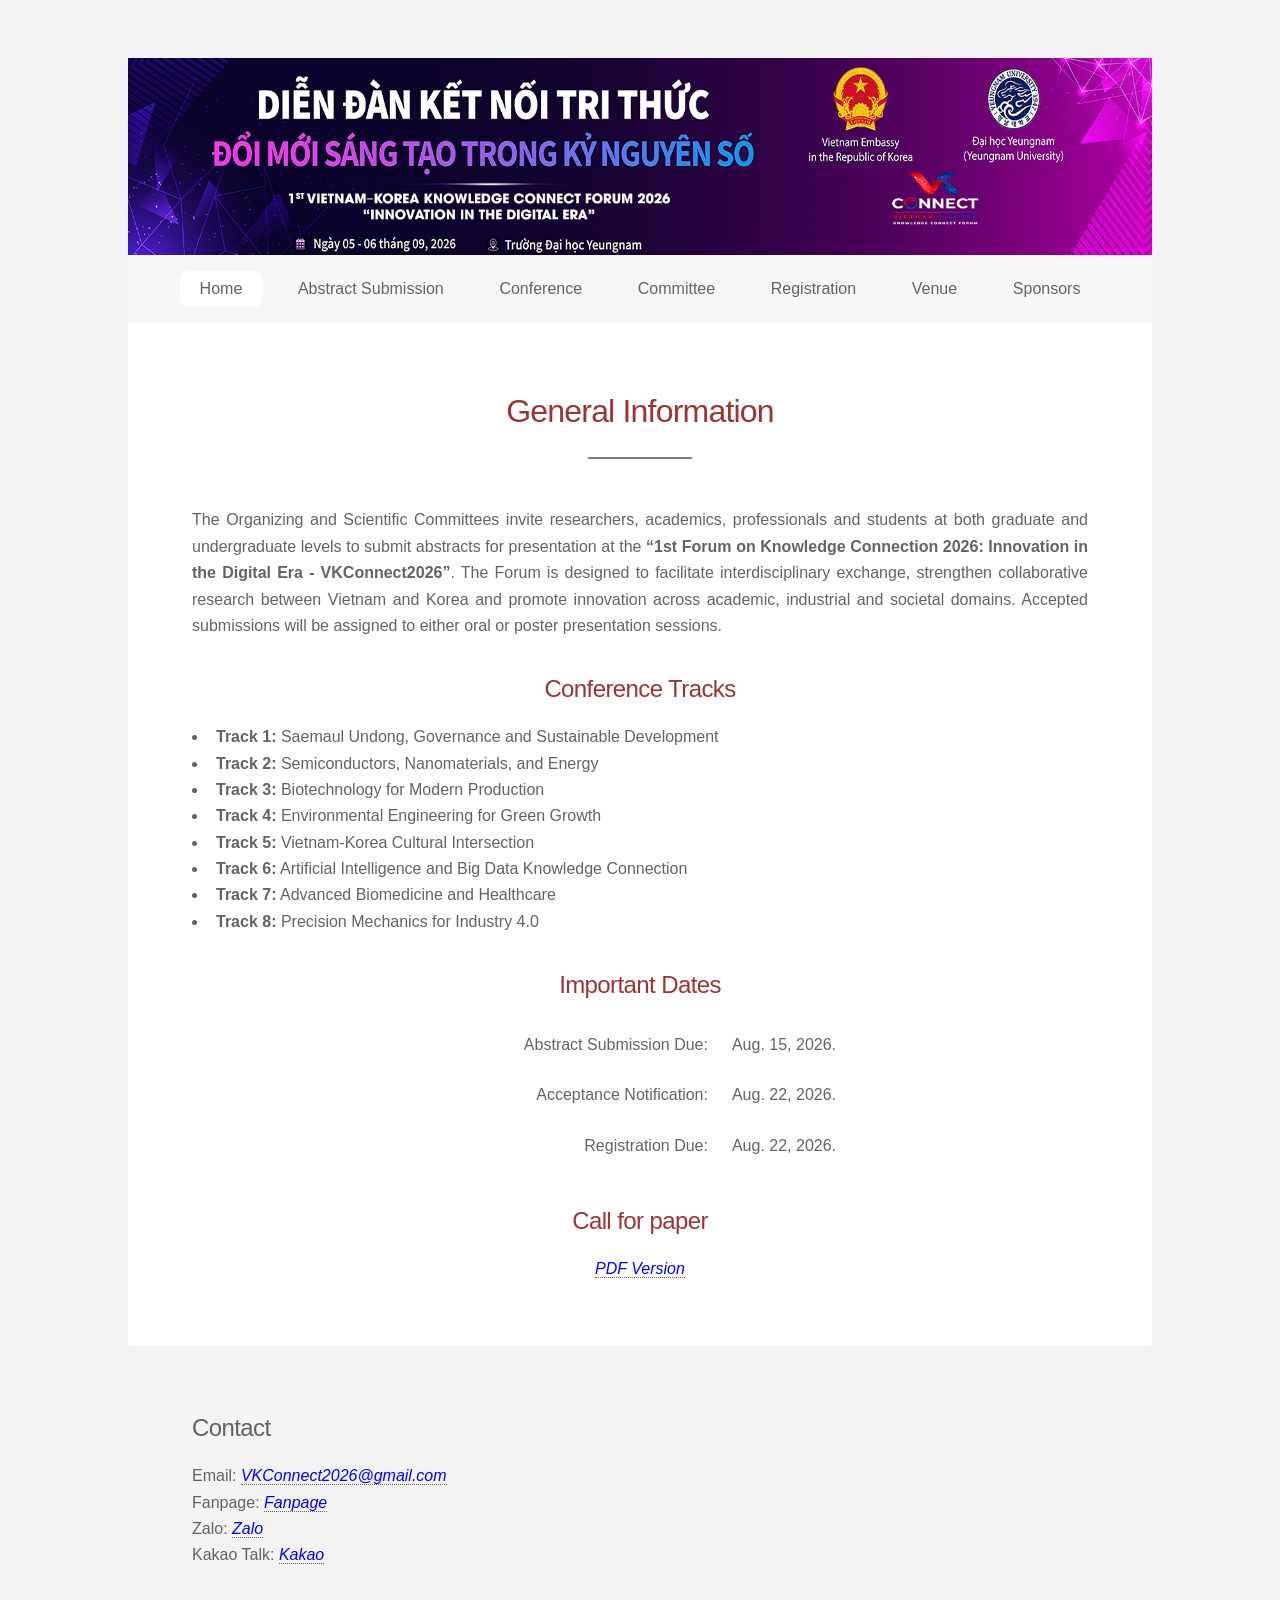
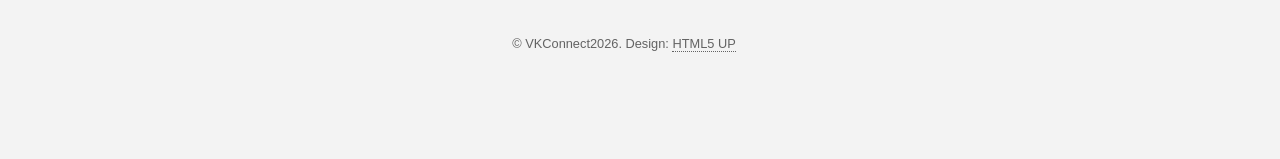
<file: index.html>
<!DOCTYPE HTML>
<html lang="en">
<head>
	<title>VKConnect2026</title>
	<meta charset="utf-8" />
	<meta name="viewport" content="width=device-width, initial-scale=1, user-scalable=no" />
	<meta name="description" content="VKConnect2026 in Yeungnam, Korea, August 5-6, 2026. Call for papers, important dates, program, and information.">
	<link rel="icon" href="./images/favicon.ico" sizes="48x48" />
	<link rel="stylesheet" href="main.css" />
	<link rel="stylesheet" href="custom.css" />
	<!--<link rel="canonical" href="https://islab.ulsan.ac.kr/iwis2026/" />
	<meta name="robots" content="index, follow" />
	<meta name="keywords" content="IWIS 2026, intelligent systems, workshop, Ulsan, South Korea, conference, IEEE" />
	<meta property="og:title" content="IWIS 2026 - International Workshop on Intelligent Systems" />
	<meta property="og:description" content="IWIS 2026, International Workshop on Intelligent Systems in Ulsan, Korea, August 9-12, 2026. Call for papers, important dates, program, and information." />
	<meta property="og:url" content="https://islab.ulsan.ac.kr/iwis2026/" />
	<meta property="og:type" content="website" />
	<meta property="og:image" content="https://islab.ulsan.ac.kr/iwis2026/images/islab_logo.webp" />

	<meta name="twitter:card" content="summary_large_image" />
	<meta name="twitter:title" content="IWIS 2026 - International Workshop on Intelligent Systems" />
	<meta name="twitter:description" content="IWIS 2026, International Workshop on Intelligent Systems in Ulsan, Korea, August 9-12, 2026. Call for papers, important dates, program, and information." />
	<meta name="twitter:image" content="https://islab.ulsan.ac.kr/iwis2026/images/islab_logo.webp" />-->

	<!--<script type="application/ld+json">
	{
	  "@context": "https://schema.org",
	  "@type": "Conference",
	  "name": "IWIS 2026 - International Workshop on Intelligent Systems",
	  "startDate": "2026-08-09",
	  "endDate": "2026-08-12",
	  "eventStatus": "https://schema.org/EventScheduled",
	  "eventAttendanceMode": "https://schema.org/OfflineEventAttendanceMode",
	  "location": {
	    "@type": "Place",
	    "name": "Architecture Hall, University of Ulsan",
	    "address": {
	      "@type": "PostalAddress",
	      "addressLocality": "Ulsan",
	      "addressCountry": "KR"
	    }
	  },
	  "url": "https://islab.ulsan.ac.kr/iwis2026/",
	  "description": "International Workshop on Intelligent Systems (IWIS 2026) in Ulsan, Korea. Call for papers, important dates, program and registration.",
	  "organizer": {
	    "@type": "Organization",
	    "name": "International Workshop on Intelligent Systems"
	  }
	}
	</script>-->

<noscript>
		<link rel="stylesheet" href="assets/css/noscript.css" />
</noscript>
</head>
<body class="is-preload">
	<div id="wrapper">
		<p>&nbsp;</p>
		<header id="header" class="title">
			<h1>&nbsp;</h1>
			<p><br/>
			</p>
		</header>
		<nav id="nav">
			<ul>
				<li><a href="index.html" title="General" class="active">Home</a></li>
				<li><a href="submission.html"title="Submission">Abstract Submission</a></li>
				<li><a href="conference.html"title="conference">Conference</a></li>
				<li><a href="committee.html"title="Committee">Committee</a></li>
				<li><a href="attending.html"title="Attending">Registration</a></li>
				<li><a href="venue.html" title="Venue">Venue</a></li>
				<li><a href="sponsors.html"title="Sponsors">Sponsors</a></li>
				
			</ul>
		</nav>

		<!-- Main -->
		<div id="main">
			<section id="general" class="main special">
				<header class="major">
					<h2>General Information</h2>
				</header>
			<p align="justify">The Organizing and Scientific Committees invite researchers, academics, professionals and students at both graduate and undergraduate levels to submit abstracts for presentation at the <strong>“1st Forum on Knowledge Connection 2026: Innovation in the Digital Era - VKConnect2026”</strong>. The Forum is designed to facilitate interdisciplinary exchange, strengthen collaborative research between Vietnam and Korea and promote innovation across academic, industrial  and societal domains. Accepted submissions will be assigned to either oral or poster presentation sessions.
</p>
				<div class="col-md-12 to-animate" align="left">
					<h2 align="center">Conference Tracks</h2>
						<ul> 

							<li><strong>Track 1:</strong> Saemaul Undong, Governance and Sustainable Development</li>
							<li><strong>Track 2:</strong> Semiconductors, Nanomaterials, and Energy </li>
							<li><strong>Track 3:</strong> Biotechnology for Modern Production </li>
							<li><strong>Track 4:</strong> Environmental Engineering for Green Growth</li>
							<li><strong>Track 5:</strong> Vietnam-Korea Cultural Intersection</li>
							<li><strong>Track 6:</strong> Artificial Intelligence and Big Data Knowledge Connection</li>
							<li><strong>Track 7:</strong> Advanced Biomedicine and Healthcare</li>
							<li><strong>Track 8:</strong> Precision Mechanics for Industry 4.0</li>
						</ul>

				<div class="col-md-12 to-animate" align="center">
					<!--<h3>News</h3>-->
					<!-- <p> Detailed Program is now available. <a href="conference.html" target="_blank"><i style="color:blue">More
								info</i></a></p>
					<p> Overview of program schedule is available. <a href="conference.html" target="_blank"><i style="color:blue">More info</i></a></p>
					<p>Tour information is updated. <a href="venue.html" target="_blank"><i
								style="color:blue">More info</i></a></p>
					<p>Hackathon for Autonomous Driving is now available. <a href="hackathon.html" target="_blank"><i style="color:blue">More info</i></a></p>
					<p> Second submission due was extended. (2023-07-01)</p>
					<p> Important date is updated. (2023-03-27)</p> -->
					<!--<p> VKConnect 2026 website is released. (July 01, 2026)</p>-->
                                        <!--<p> Keynote Speech zoom link is released. See the <a href="conference.html" title="conference"><i style="color:blue">Conference</i></a> page! (2025-07-22)</p>-->
			
					<h2 id="important_dates">Important Dates</h2>
                                        <!--<p> Coming Soon</p>-->
                                        
					<table>
                      
						<tr>
							<td style="text-align:right">Abstract Submission Due: </td>
							<td style="text-align:left"> Aug. 15, 2026.</td>
						</tr>
						<tr>
							<td style="text-align:right">Acceptance Notification: </td>
							<td style="text-align:left">Aug. 22, 2026.</td>
						</tr>
						<tr>
							<td style="text-align:right">Registration Due: </td>
							<td style="text-align:left">Aug. 22, 2026.</td>
						</tr>
						
                                               
					</table>
                                        <!--
                                        <h3 id="important_dates">Important Notes</h3>
                                        <p align="center">IWIS is in-presence conference (virtual presentation is not allowed).</p>
                                        -->
                                        <h2>Call for paper</h2>
                                                <!--<p> Coming Soon</p>-->
                                                
						<p align="center"><a href="" target="_blank"><i style="color:blue">PDF Version</i></a></p>
							
						
                                                
				</div>
			</section>

		</div>
		<footer id="footer">
			<section>
				<h2>Contact</h2>
				<dl class="alt">
					Email: <a href="mailto:ieee.ies.iwis@gmail.com" target="_blank"><i style="color:blue">VKConnect2026@gmail.com</i></a> </br>
                    Fanpage: <a href="" target="_blank"><i style="color:blue">Fanpage</i></a></br>
					Zalo: <a href="" target="_blank"><i style="color:blue">Zalo</i></a></br>
					Kakao Talk: <a href="" target="_blank"><i style="color:blue">Kakao</i></a>

			</section>
			<p class="copyright">&copy; VKConnect2026. Design: <a href="https://html5up.net">HTML5 UP</a></p>
		</footer>

	</div>

	<script src="assets/js/jquery.min.js"></script>
	<script src="assets/js/jquery.scrollex.min.js"></script>
	<script src="assets/js/jquery.scrolly.min.js"></script>
	<script src="assets/js/browser.min.js"></script>
	<script src="assets/js/breakpoints.min.js"></script>
	<script src="assets/js/util.js"></script>
	<script src="assets/js/main.js"></script>

</body>
</html>
</file>
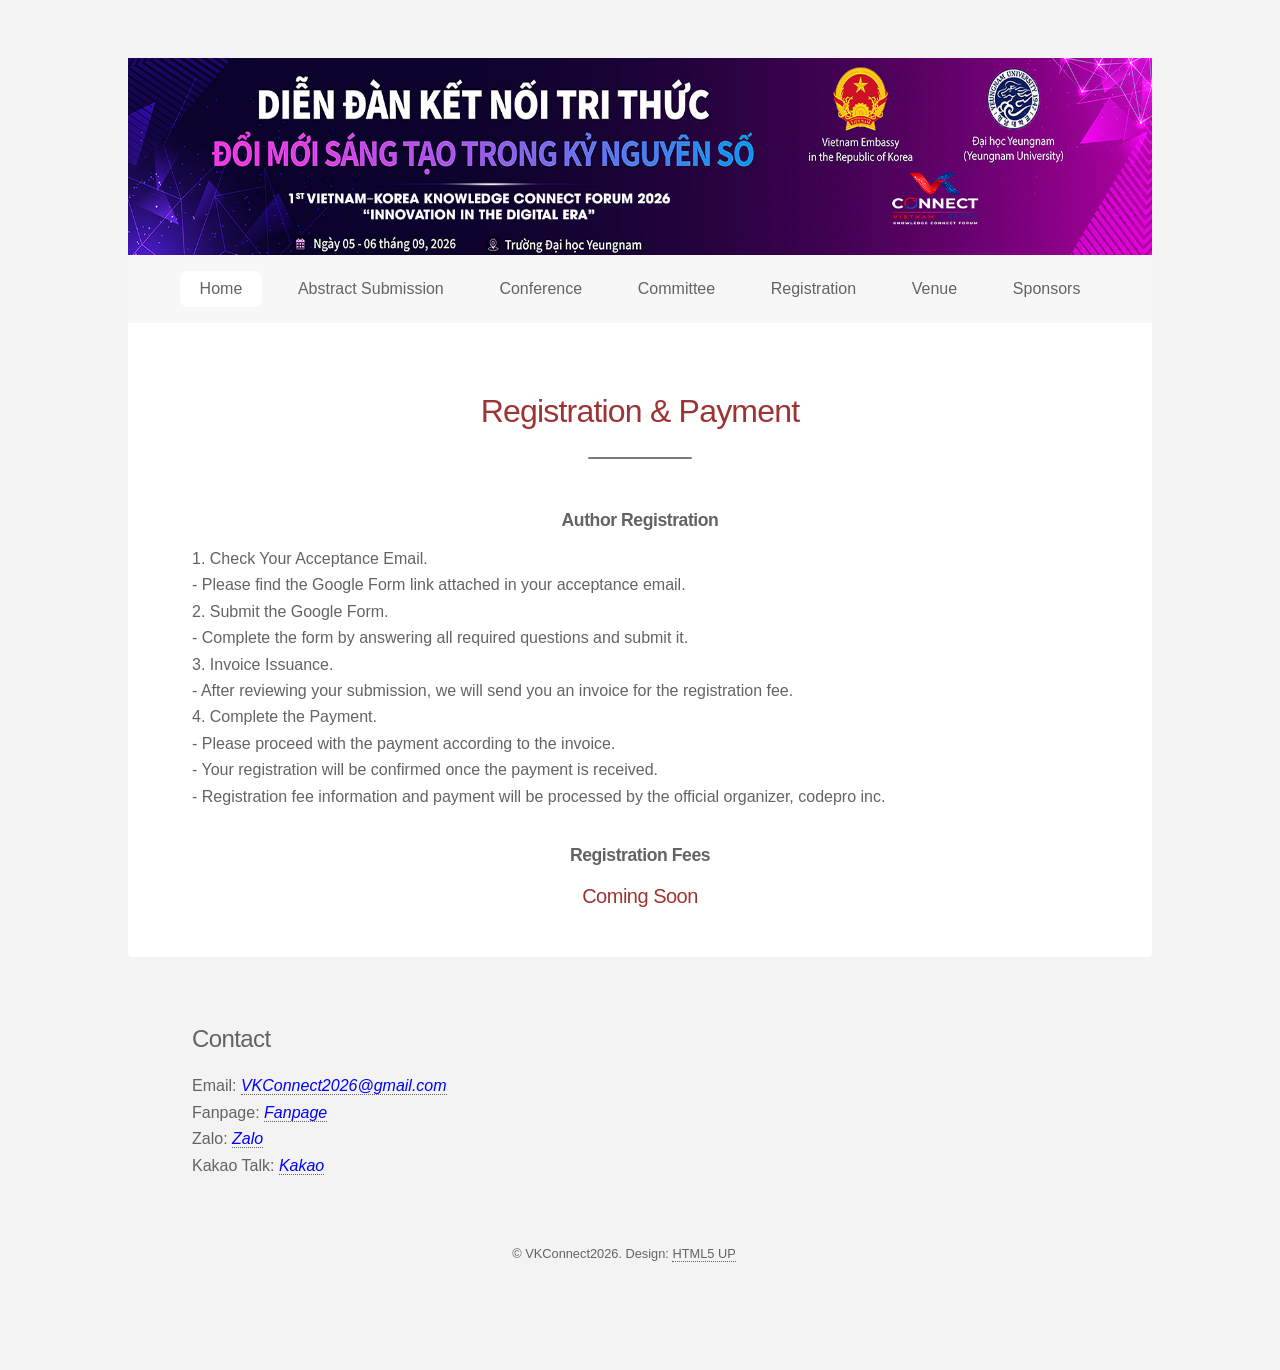
<file: attending.html>
<!DOCTYPE HTML>
<html lang="en">
<head>
	<title>VKConnect2026 - Committee</title>
	<meta charset="utf-8" />
	<meta name="viewport" content="width=device-width, initial-scale=1, user-scalable=no" />
	<meta name="description" content="VKConnect2026 in Yeungnam, Korea, August 5-6, 2026. Call for papers, important dates, program, and information.">
	<link rel="icon" href="./images/favicon.ico" sizes="48x48" />
	<link rel="stylesheet" href="main.css" />
	<link rel="stylesheet" href="custom.css" />
	<!--<link rel="canonical" href="https://islab.ulsan.ac.kr/iwis2026/" />
	<meta name="robots" content="index, follow" />
	<meta name="keywords" content="IWIS 2026, intelligent systems, workshop, Ulsan, South Korea, conference, IEEE" />
	<meta property="og:title" content="IWIS 2026 - International Workshop on Intelligent Systems" />
	<meta property="og:description" content="IWIS 2026, International Workshop on Intelligent Systems in Ulsan, Korea, August 9-12, 2026. Call for papers, important dates, program, and information." />
	<meta property="og:url" content="https://islab.ulsan.ac.kr/iwis2026/" />
	<meta property="og:type" content="website" />
	<meta property="og:image" content="https://islab.ulsan.ac.kr/iwis2026/images/islab_logo.webp" />

	<meta name="twitter:card" content="summary_large_image" />
	<meta name="twitter:title" content="IWIS 2026 - International Workshop on Intelligent Systems" />
	<meta name="twitter:description" content="IWIS 2026, International Workshop on Intelligent Systems in Ulsan, Korea, August 9-12, 2026. Call for papers, important dates, program, and information." />
	<meta name="twitter:image" content="https://islab.ulsan.ac.kr/iwis2026/images/islab_logo.webp" />-->

	<!--<script type="application/ld+json">
	{
	  "@context": "https://schema.org",
	  "@type": "Conference",
	  "name": "IWIS 2026 - International Workshop on Intelligent Systems",
	  "startDate": "2026-08-09",
	  "endDate": "2026-08-12",
	  "eventStatus": "https://schema.org/EventScheduled",
	  "eventAttendanceMode": "https://schema.org/OfflineEventAttendanceMode",
	  "location": {
	    "@type": "Place",
	    "name": "Architecture Hall, University of Ulsan",
	    "address": {
	      "@type": "PostalAddress",
	      "addressLocality": "Ulsan",
	      "addressCountry": "KR"
	    }
	  },
	  "url": "https://islab.ulsan.ac.kr/iwis2026/",
	  "description": "International Workshop on Intelligent Systems (IWIS 2026) in Ulsan, Korea. Call for papers, important dates, program and registration.",
	  "organizer": {
	    "@type": "Organization",
	    "name": "International Workshop on Intelligent Systems"
	  }
	}
	</script>-->

<noscript>
		<link rel="stylesheet" href="assets/css/noscript.css" />
</noscript>
</head>
<body class="is-preload">
	<div id="wrapper">
		<p>&nbsp;</p>
		<header id="header" class="title">
			<h1>&nbsp;</h1>
			<p><br/>
			</p>
		</header>
		<nav id="nav">
			<ul>
				<li><a href="index.html" title="General" class="active">Home</a></li>
				<li><a href="submission.html"title="Submission">Abstract Submission</a></li>
				<li><a href="conference.html"title="conference">Conference</a></li>
				<li><a href="committee.html"title="Committee">Committee</a></li>
				<li><a href="attending.html"title="Attending">Registration</a></li>
				<li><a href="venue.html" title="Venue">Venue</a></li>
				<li><a href="sponsors.html"title="Sponsors">Sponsors</a></li>
				
			</ul>
		</nav>

		<!-- Main -->
		<div id="main">
			<section id="attending" class="main special">
				<header class="major">
					<h2>Registration & Payment</h2>
				</header>
				<div class="content">
					<div class="col-md-12 to-animate">

                                                


						<!--<a id="registration">
                                                         <h3>Registration & Payment & Invitation Letter</h3>
						</a>-->
                                                <!--<p> Coming Soon</p>-->
                                                <!--
                                                
                                                <h4 align="left"><strong>1. Author Information:</strong></h4>
                                                <p align="justify"> 
                                                Early Bird Registration Deadline: Friday, August 16, 2024</br>
						Regular Registration Deadline: Tuesday, August 27, 2024</br>
						1. Each Author Registration is valid for 1 paper submission.</br>
						2. Each Paper Submission may contain up to 6 pages. 
                                                </p>
                                                <p align="left"><i>To get the registration invoice, the authors must fill the form in</i> <strong><a href="https://forms.gle/DyiaLWiDFKM7wgwT6" target="_blank"><i style="color:red">this link</i></a></strong>.</p>



						<h4 align="left"><strong>2. Registration & Payment</strong></h4>

						<h5 align="left"><strong>2.1. Author Registration</strong></h5>
						<h5 align="justify"> <strong> Payment Selection:</strong></h5>
						<p align="justify"> 
						1. Send an email with registration option (IEEE, IES member or Student member) with the proof of membership.</br>
						2. Email have the subject “Registration Invoice Request”, including paper ID, registering author name, and title.</br>
						3. Authors need to choose among two methods for payment:</br>
							<i>Option 1 - PayPal: The organizers will then send a request for payment via PayPal
									link.</i> </br>
							<i>Option 2 - Wire Transfer: The organizers will then send the bank information.</i> </br>
						For each accepted paper, at least one regular or student registration has to be paid no later than
							25th August 2024.</p>
						<h5 align="justify"> <strong> Email:</strong></h5>
						<p align="justify">The authors send an email to: <strong>ieee.ies.iwis@gmail.com</strong></p>
						

						<h5 align="left"><strong>2.2. Non-Author Registration (Accompany Person)</strong></h5>
						<h5 align="justify"> <strong> Payment Selection:</strong></h5>
						<p align="justify">
							1. Send an email with registration option: IEEE, IES, IEEE Life, IEEE Student (Non-Author), Student Non-Member (Non-Author), with the proof of IEEE membership (if you have).</br>
							2. Email have the subject “Registration Invoice Request”, including paper ID (optional), registering author name, and
							title.</br>
							3. Participants need to choose among two methods for payment:</br>
							<i>Option 1 - PayPal: The organizers will then send a request for payment via PayPal
								link.</i> </br>
							<i>Option 2 - Wire Transfer: The organizers will then send the bank information.</i> </br>
							The payment is no later than 25th August 2024.
						</p>
						<h5 align="justify"> <strong> Email:</strong></h5>
						<p align="justify">The participants send an email to: <strong>ieee.ies.iwis@gmail.com</strong></p>
						
                                                <h4 align="left"><strong>3. Conference Policies</strong></h4>
						<p align="justify"><strong>Cancellation Policy:</strong> All refund/cancellation requests must be provided in writing and received by August 2, 2024. There will be a 50% administrative fee deducted from each refund. </p>

                                                <h4 align="left"><strong>4. Registration Fees</strong></h4>
                                                <p align="justify">
						<b>Author Conference Registration Includes:</b> Presentation and Publication of 1 Paper Submissions, Welcome Reception, Technical Sessions, Lunches, and Souvenir</br>
						<b>Conference Registration Includes:</b> Welcome Reception, Technical Sessions, Lunches, and Souvenir</br>
                                                <b>One Day Registration Includes:</b> Lunch</br>
						<b>Accompanying Person Registration Includes:</b> Welcome Reception, Technical Sessions, Lunches, and Souvenir</br>
						<b>IEEE Life Member Registration:</b> Welcome Reception, Technical Sessions, Lunches, and Souvenir </br>
                                                </p>

 

						<h4 align="left"><strong>5. Invitation Letter</strong></h4>
						<p align="left"> The authors should follow the process:</p>
						<ol>
							<li align="left"> Finish your registration and payment.</li>
							<li align="left"> Author: Sending Passport ID (with photo) to Organization.</li>
							<li align="left"> Organization: Sending Invitation Letter for Authors.</li>
						</ol>
                                                -->
                                                <h4 align="center"><strong>Author Registration</strong></h4>
                                                <p align="justify"> 
						1. Check Your Acceptance Email.</br>
                                                    - Please find the Google Form link attached in your acceptance email.</br>
						2. Submit the Google Form.</br>
                                                    - Complete the form by answering all required questions and submit it.</br>
                                                3. Invoice Issuance.</br>
                                                    - After reviewing your submission, we will send you an invoice for the registration fee.</br>
                                                4. Complete the Payment.</br>
                                                    - Please proceed with the payment according to the invoice.</br>
                                                    - Your registration will be confirmed once the payment is received.</br>
                                                    - Registration fee information and payment will be processed by the official organizer, codepro inc.</br>
                                                </p>
                                                <h4 align="center"><strong>Registration Fees</strong></h4>
                                                <h3> Coming Soon</h3>
                                                <!--
						<table style="margin-left:auto;margin-right:auto;" class="registration_fee">
							<tr>
								<td align='left'><strong>Category</strong></td>
								<td><strong>Early Bird Registration Fee (USD) <p style="color:red;"> Due: June 15, 2025</p></strong></td>
								<td><strong>Regular Registration (USD) <p style="color:red;"> Due: June 30, 2025</p></strong></td>
							</tr>
			
							<tbody>
								<tr>
									<td align="left">IEEE IES Member (Author)</td>
									<td>450 USD</td>
									<td>550 USD</td>
								</tr>
			
								<tr>
									<td align='left'>IEEE Member (Author)</td>
									<td>500 USD</td>
									<td>600 USD</td>
								</tr>
			
								<tr>
									<td align='left'>Non-Member (Author)</td>
									<td>550 USD</td>
									<td>650 USD</td>
								</tr>

                                                                <tr>
									<td align="left">IEEE IES Member (Non-Author)</td>
									<td>400 USD</td>
									<td>500 USD</td>
								</tr>
			
								<tr>
									<td align='left'>IEEE Member (Non-Author)</td>
									<td>450 USD</td>
									<td>550 USD</td>
								</tr>
			
								<tr>
									<td align='left'>Non-Member (Non-Author)</td>
									<td>500 USD</td>
									<td>600 USD</td>
								</tr>
							</tbody>
						</table><br/>
                                                <p align="justify">
                                                   - Acceptance letters will be sent to the corresponding authors only.<br />
                                                   - Co-authors who are not the corresponding author should contact their corresponding author or <a href="mailto:ieee.ies.iwis@gmail.com" target="_blank"><i style="color:blue">ieee.ies.iwis@gmail.com</i></a> to complete the registration process.<br />
                                                   - For participants without a paper who wish to attend the conference, please contact us at <a href="mailto:ieee.ies.iwis@gmail.com" target="_blank"><i style="color:blue">ieee.ies.iwis@gmail.com</i></a>.<br />
                                                </p>
                                                -->
                                                
					</div>
				</div>
			</section>

		</div>
		<footer id="footer">
			<section>
				<h2>Contact</h2>
				<dl class="alt">
					Email: <a href="mailto:VKConnect2026@gmail.com" target="_blank"><i style="color:blue">VKConnect2026@gmail.com</i></a> </br>
                    Fanpage: <a href="" target="_blank"><i style="color:blue">Fanpage</i></a></br>
					Zalo: <a href="" target="_blank"><i style="color:blue">Zalo</i></a></br>
					Kakao Talk: <a href="" target="_blank"><i style="color:blue">Kakao</i></a>
					
                                        
			</section>
			<p class="copyright">&copy; VKConnect2026. Design: <a href="https://html5up.net">HTML5 UP</a></p>
		</footer>

	</div>

	<script src="assets/js/jquery.min.js"></script>
	<script src="assets/js/jquery.scrollex.min.js"></script>
	<script src="assets/js/jquery.scrolly.min.js"></script>
	<script src="assets/js/browser.min.js"></script>
	<script src="assets/js/breakpoints.min.js"></script>
	<script src="assets/js/util.js"></script>
	<script src="assets/js/main.js"></script>

</body>
</html>
</file>
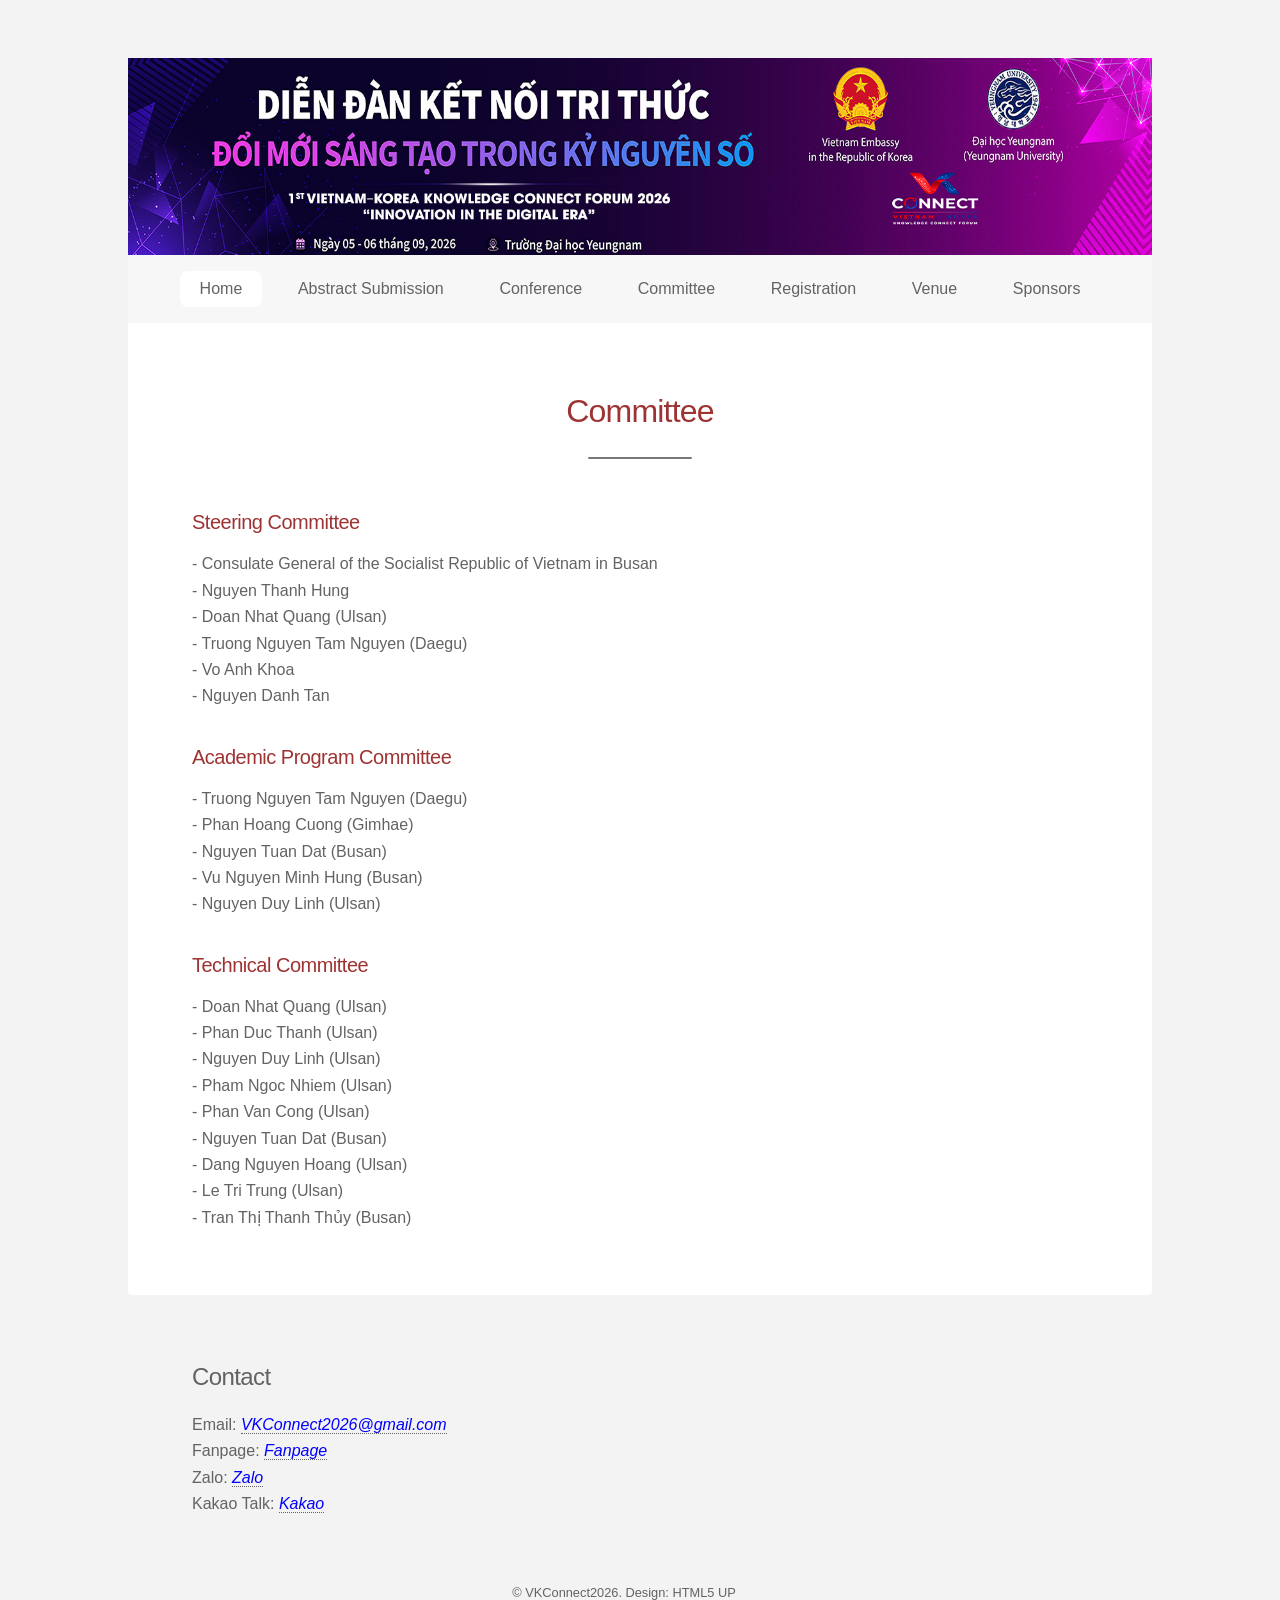
<file: committee.html>
<!DOCTYPE HTML>
<html lang="en">
<head>
	<title>VKConnect2026 - Committee</title>
	<meta charset="utf-8" />
	<meta name="viewport" content="width=device-width, initial-scale=1, user-scalable=no" />
	<meta name="description" content="VKConnect2026 in Yeungnam, Korea, August 5-6, 2026. Call for papers, important dates, program, and information.">
	<link rel="icon" href="./images/favicon.ico" sizes="48x48" />
	<link rel="stylesheet" href="main.css" />
	<link rel="stylesheet" href="custom.css" />
	<!--<link rel="canonical" href="https://islab.ulsan.ac.kr/iwis2026/" />
	<meta name="robots" content="index, follow" />
	<meta name="keywords" content="IWIS 2026, intelligent systems, workshop, Ulsan, South Korea, conference, IEEE" />
	<meta property="og:title" content="IWIS 2026 - International Workshop on Intelligent Systems" />
	<meta property="og:description" content="IWIS 2026, International Workshop on Intelligent Systems in Ulsan, Korea, August 9-12, 2026. Call for papers, important dates, program, and information." />
	<meta property="og:url" content="https://islab.ulsan.ac.kr/iwis2026/" />
	<meta property="og:type" content="website" />
	<meta property="og:image" content="https://islab.ulsan.ac.kr/iwis2026/images/islab_logo.webp" />

	<meta name="twitter:card" content="summary_large_image" />
	<meta name="twitter:title" content="IWIS 2026 - International Workshop on Intelligent Systems" />
	<meta name="twitter:description" content="IWIS 2026, International Workshop on Intelligent Systems in Ulsan, Korea, August 9-12, 2026. Call for papers, important dates, program, and information." />
	<meta name="twitter:image" content="https://islab.ulsan.ac.kr/iwis2026/images/islab_logo.webp" />-->

	<!--<script type="application/ld+json">
	{
	  "@context": "https://schema.org",
	  "@type": "Conference",
	  "name": "IWIS 2026 - International Workshop on Intelligent Systems",
	  "startDate": "2026-08-09",
	  "endDate": "2026-08-12",
	  "eventStatus": "https://schema.org/EventScheduled",
	  "eventAttendanceMode": "https://schema.org/OfflineEventAttendanceMode",
	  "location": {
	    "@type": "Place",
	    "name": "Architecture Hall, University of Ulsan",
	    "address": {
	      "@type": "PostalAddress",
	      "addressLocality": "Ulsan",
	      "addressCountry": "KR"
	    }
	  },
	  "url": "https://islab.ulsan.ac.kr/iwis2026/",
	  "description": "International Workshop on Intelligent Systems (IWIS 2026) in Ulsan, Korea. Call for papers, important dates, program and registration.",
	  "organizer": {
	    "@type": "Organization",
	    "name": "International Workshop on Intelligent Systems"
	  }
	}
	</script>-->

<noscript>
		<link rel="stylesheet" href="assets/css/noscript.css" />
</noscript>
</head>
<body class="is-preload">
	<div id="wrapper">
		<p>&nbsp;</p>
		<header id="header" class="title">
			<h1>&nbsp;</h1>
			<p><br/>
			</p>
		</header>
		<nav id="nav">
			<ul>
				<li><a href="index.html" title="General" class="active">Home</a></li>
				<li><a href="submission.html"title="Submission">Abstract Submission</a></li>
				<li><a href="conference.html"title="conference">Conference</a></li>
				<li><a href="committee.html"title="Committee">Committee</a></li>
				<li><a href="attending.html"title="Attending">Registration</a></li>
				<li><a href="venue.html" title="Venue">Venue</a></li>
				<li><a href="sponsors.html"title="Sponsors">Sponsors</a></li>
				
			</ul>
		</nav>

		<!-- Main -->
		<div id="main">
			<section id="committee" class="main special">
				<header class="major">
					<h2>Committee</h2>
				</header>
				<div class="col-md-12 to-animate">
					
							<h3 align="left">Steering Committee</h3>
							
							<p align="left">
								- Consulate General of the Socialist Republic of Vietnam in Busan <br />
                                - Nguyen Thanh Hung <br />
								- Doan Nhat Quang (Ulsan) <br />
								- Truong Nguyen Tam Nguyen (Daegu) <br />
								- Vo Anh Khoa <br />
								- Nguyen Danh Tan <br />
							</p>
											<div class="col-md-12 to-animate">
					
							<h3 align="left">Academic Program Committee</h3>
							
							<p align="left">
								- Truong Nguyen Tam Nguyen (Daegu) <br />
                                - Phan Hoang Cuong (Gimhae) <br />
								- Nguyen Tuan Dat (Busan) <br />
								- Vu Nguyen Minh Hung (Busan) <br />
								- Nguyen Duy Linh (Ulsan) <br />
							</p>
							<h3 align="left">Technical Committee</h3>
							
							<p align="left">
								- Doan Nhat Quang (Ulsan) <br />
								- Phan Duc Thanh (Ulsan) <br />
								- Nguyen Duy Linh (Ulsan) <br />
								- Pham Ngoc Nhiem (Ulsan) <br />
								- Phan Van Cong (Ulsan) <br />
								- Nguyen Tuan Dat (Busan) <br />
								- Dang Nguyen Hoang (Ulsan) <br />
								- Le Tri Trung (Ulsan) <br />
								- Tran Thị Thanh Thủy (Busan) <br />
							</p>
				</div>
			</section>

		</div>
		<footer id="footer">
			<section>
				<h2>Contact</h2>
				<dl class="alt">
					Email: <a href="mailto:VKConnect2026@gmail.com" target="_blank"><i style="color:blue">VKConnect2026@gmail.com</i></a> </br>
                    Fanpage: <a href="" target="_blank"><i style="color:blue">Fanpage</i></a></br>
					Zalo: <a href="" target="_blank"><i style="color:blue">Zalo</i></a></br>
					Kakao Talk: <a href="" target="_blank"><i style="color:blue">Kakao</i></a>
					
                                        
			</section>
			<p class="copyright">&copy; VKConnect2026. Design: <a href="https://html5up.net">HTML5 UP</a></p>
		</footer>

	</div>

	<script src="assets/js/jquery.min.js"></script>
	<script src="assets/js/jquery.scrollex.min.js"></script>
	<script src="assets/js/jquery.scrolly.min.js"></script>
	<script src="assets/js/browser.min.js"></script>
	<script src="assets/js/breakpoints.min.js"></script>
	<script src="assets/js/util.js"></script>
	<script src="assets/js/main.js"></script>

</body>
</html>
</file>
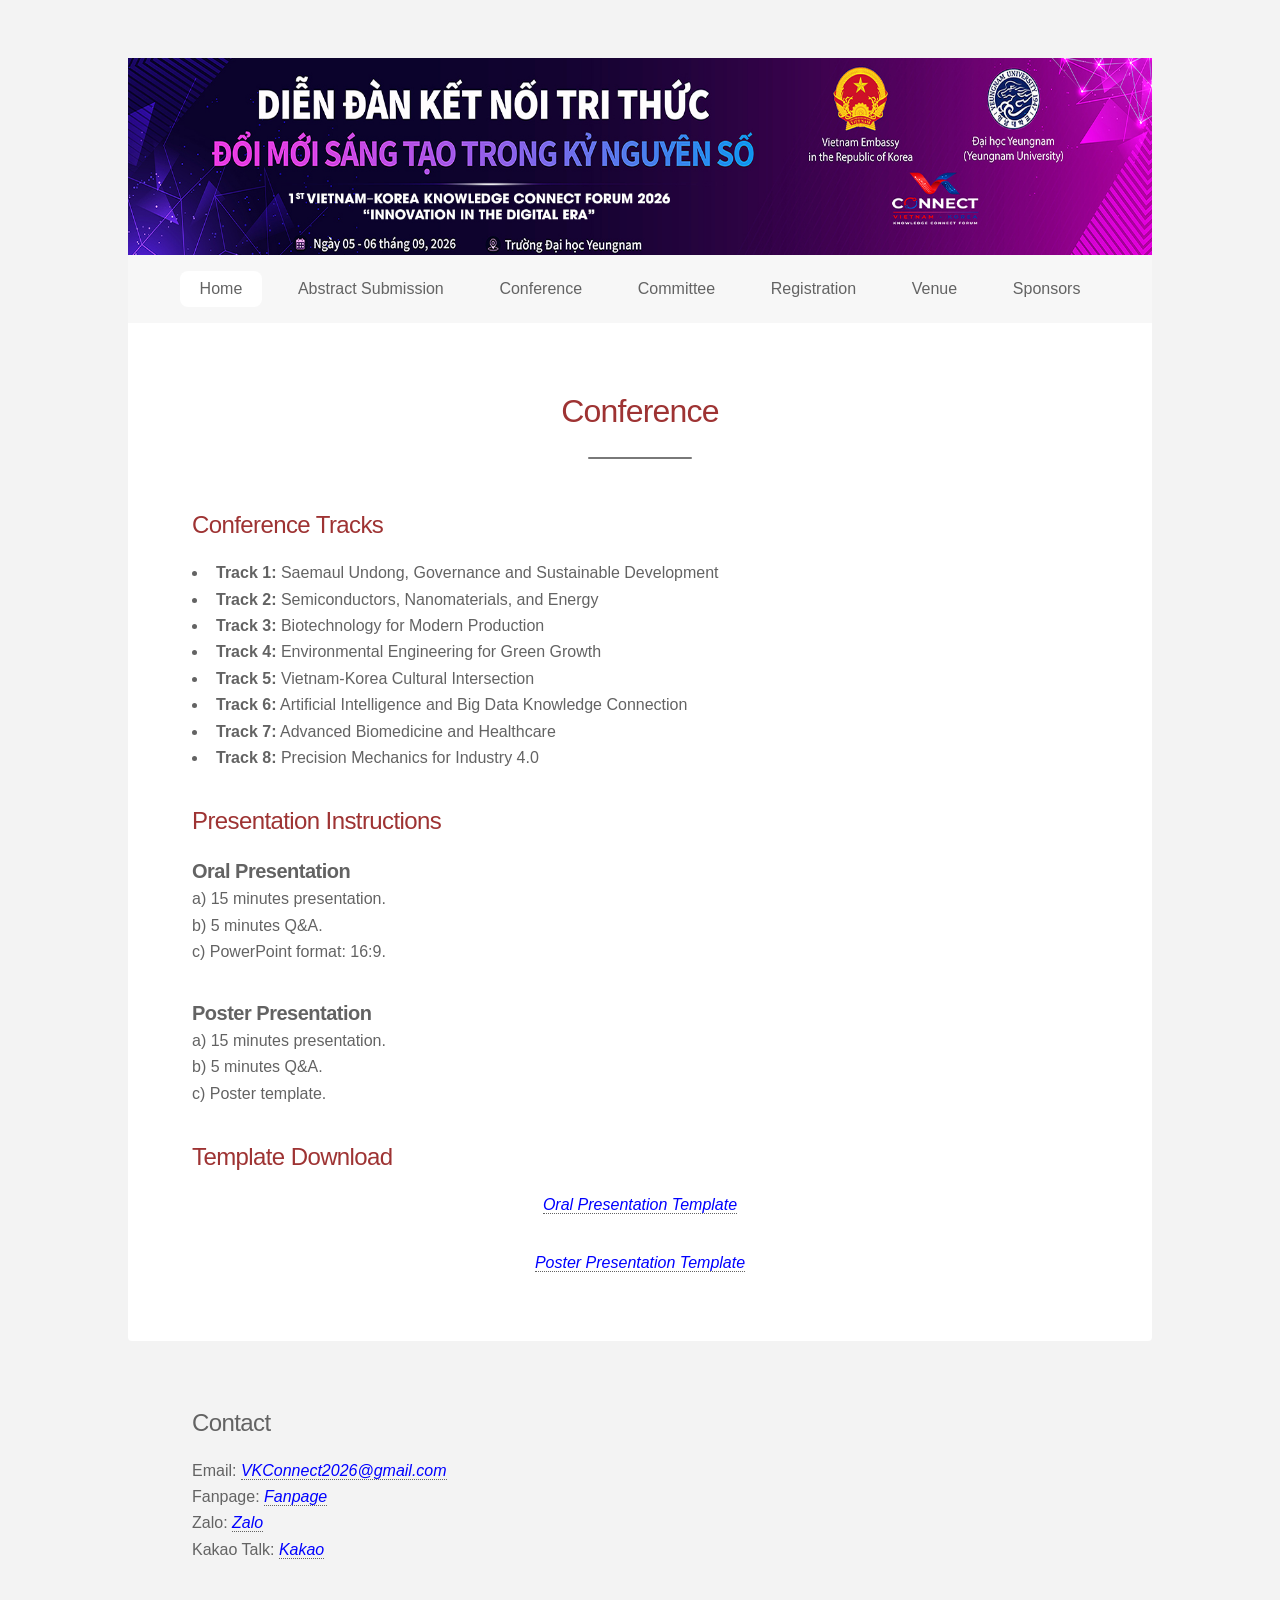
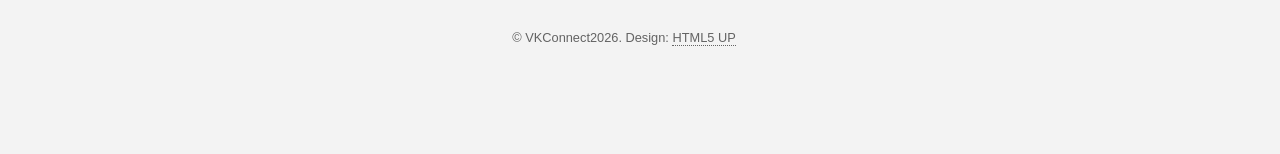
<file: conference.html>
<!DOCTYPE HTML>
<html lang="en">
<head>
	<title>VKConnect2026 - Conference</title>
	<meta charset="utf-8" />
	<meta name="viewport" content="width=device-width, initial-scale=1, user-scalable=no" />
	<meta name="description" content="VKConnect2026 in Yeungnam, Korea, August 5-6, 2026. Call for papers, important dates, program, and information.">
	<link rel="icon" href="./images/favicon.ico" sizes="48x48" />
	<link rel="stylesheet" href="main.css" />
	<link rel="stylesheet" href="custom.css" />
	<!--<link rel="canonical" href="https://islab.ulsan.ac.kr/iwis2026/" />
	<meta name="robots" content="index, follow" />
	<meta name="keywords" content="IWIS 2026, intelligent systems, workshop, Ulsan, South Korea, conference, IEEE" />
	<meta property="og:title" content="IWIS 2026 - International Workshop on Intelligent Systems" />
	<meta property="og:description" content="IWIS 2026, International Workshop on Intelligent Systems in Ulsan, Korea, August 9-12, 2026. Call for papers, important dates, program, and information." />
	<meta property="og:url" content="https://islab.ulsan.ac.kr/iwis2026/" />
	<meta property="og:type" content="website" />
	<meta property="og:image" content="https://islab.ulsan.ac.kr/iwis2026/images/islab_logo.webp" />

	<meta name="twitter:card" content="summary_large_image" />
	<meta name="twitter:title" content="IWIS 2026 - International Workshop on Intelligent Systems" />
	<meta name="twitter:description" content="IWIS 2026, International Workshop on Intelligent Systems in Ulsan, Korea, August 9-12, 2026. Call for papers, important dates, program, and information." />
	<meta name="twitter:image" content="https://islab.ulsan.ac.kr/iwis2026/images/islab_logo.webp" />-->

<!--	<script type="application/ld+json">
	{
	  "@context": "https://schema.org",
	  "@type": "Conference",
	  "name": "IWIS 2026 - International Workshop on Intelligent Systems",
	  "startDate": "2026-08-09",
	  "endDate": "2026-08-12",
	  "eventStatus": "https://schema.org/EventScheduled",
	  "eventAttendanceMode": "https://schema.org/OfflineEventAttendanceMode",
	  "location": {
	    "@type": "Place",
	    "name": "Architecture Hall, University of Ulsan",
	    "address": {
	      "@type": "PostalAddress",
	      "addressLocality": "Ulsan",
	      "addressCountry": "KR"
	    }
	  },
	  "url": "https://islab.ulsan.ac.kr/iwis2026/",
	  "description": "International Workshop on Intelligent Systems (IWIS 2026) in Ulsan, Korea. Call for papers, important dates, program and registration.",
	  "organizer": {
	    "@type": "Organization",
	    "name": "International Workshop on Intelligent Systems"
	  }
	}
	</script>-->

<noscript>
		<link rel="stylesheet" href="assets/css/noscript.css" />
</noscript>
</head>
<body class="is-preload">
	<div id="wrapper">
		<p>&nbsp;</p>
		<header id="header" class="title">
			<h1>&nbsp;</h1>
			<p><br/>
			</p>
		</header>
		<nav id="nav">
			<ul>
				<li><a href="index.html" title="General" class="active">Home</a></li>
				<li><a href="submission.html"title="Submission">Abstract Submission</a></li>
				<li><a href="conference.html"title="conference">Conference</a></li>
				<li><a href="committee.html"title="Committee">Committee</a></li>
				<li><a href="attending.html"title="Attending">Registration</a></li>
				<li><a href="venue.html" title="Venue">Venue</a></li>
				<li><a href="sponsors.html"title="Sponsors">Sponsors</a></li>
				
			</ul>
		</nav>

		<!-- Main -->
		<div id="main">
			<section id="general" class="main special">
				<header class="major">
					<h2>Conference</h2>
				</header>

				<div class="col-md-12 to-animate" align="left">
					<h2 align="left">Conference Tracks</h2>
						<ul> 

							<li><strong>Track 1:</strong> Saemaul Undong, Governance and Sustainable Development</li>
							<li><strong>Track 2:</strong> Semiconductors, Nanomaterials, and Energy </li>
							<li><strong>Track 3:</strong> Biotechnology for Modern Production </li>
							<li><strong>Track 4:</strong> Environmental Engineering for Green Growth</li>
							<li><strong>Track 5:</strong> Vietnam-Korea Cultural Intersection</li>
							<li><strong>Track 6:</strong> Artificial Intelligence and Big Data Knowledge Connection</li>
							<li><strong>Track 7:</strong> Advanced Biomedicine and Healthcare</li>
							<li><strong>Track 8:</strong> Precision Mechanics for Industry 4.0</li>
						</ul>
				<div class="col-md-12 to-animate">
					<h2 id="Presentation_Instruction">Presentation Instructions</h2>
					<h3 style="display:inline;"><strong>Oral Presentation</strong></h3>
					<p align="justify">a) 15 minutes presentation.<br />
						b) 5 minutes Q&A. <br />
						c) PowerPoint format: 16:9. <br />
					</p>
					<h3 style="display:inline;"><strong>Poster Presentation</strong></h3>
					<p align="justify">a) 15 minutes presentation.<br />
						b) 5 minutes Q&A. <br />
						c) Poster template. <br />
					</p>
				</div>
				
				
                                        <h2>Template Download</h2>
                                                <!--<p> Coming Soon</p>-->
                                                
						<p align="center"><a href="" target="_blank"><i style="color:blue">Oral Presentation Template</i></a></p>
						<p align="center"><a href="" target="_blank"><i style="color:blue">Poster Presentation Template</i></a></p>
							
						
                                                
				</div>
			</section>

		</div>
		<footer id="footer">
			<section>
				<h2>Contact</h2>
				<dl class="alt">
					Email: <a href="mailto:ieee.ies.iwis@gmail.com" target="_blank"><i style="color:blue">VKConnect2026@gmail.com</i></a> </br>
                    Fanpage: <a href="" target="_blank"><i style="color:blue">Fanpage</i></a></br>
					Zalo: <a href="" target="_blank"><i style="color:blue">Zalo</i></a></br>
					Kakao Talk: <a href="" target="_blank"><i style="color:blue">Kakao</i></a>

			</section>
			<p class="copyright">&copy; VKConnect2026. Design: <a href="https://html5up.net">HTML5 UP</a></p>
		</footer>

	</div>

	<script src="assets/js/jquery.min.js"></script>
	<script src="assets/js/jquery.scrollex.min.js"></script>
	<script src="assets/js/jquery.scrolly.min.js"></script>
	<script src="assets/js/browser.min.js"></script>
	<script src="assets/js/breakpoints.min.js"></script>
	<script src="assets/js/util.js"></script>
	<script src="assets/js/main.js"></script>

</body>
</html>
</file>
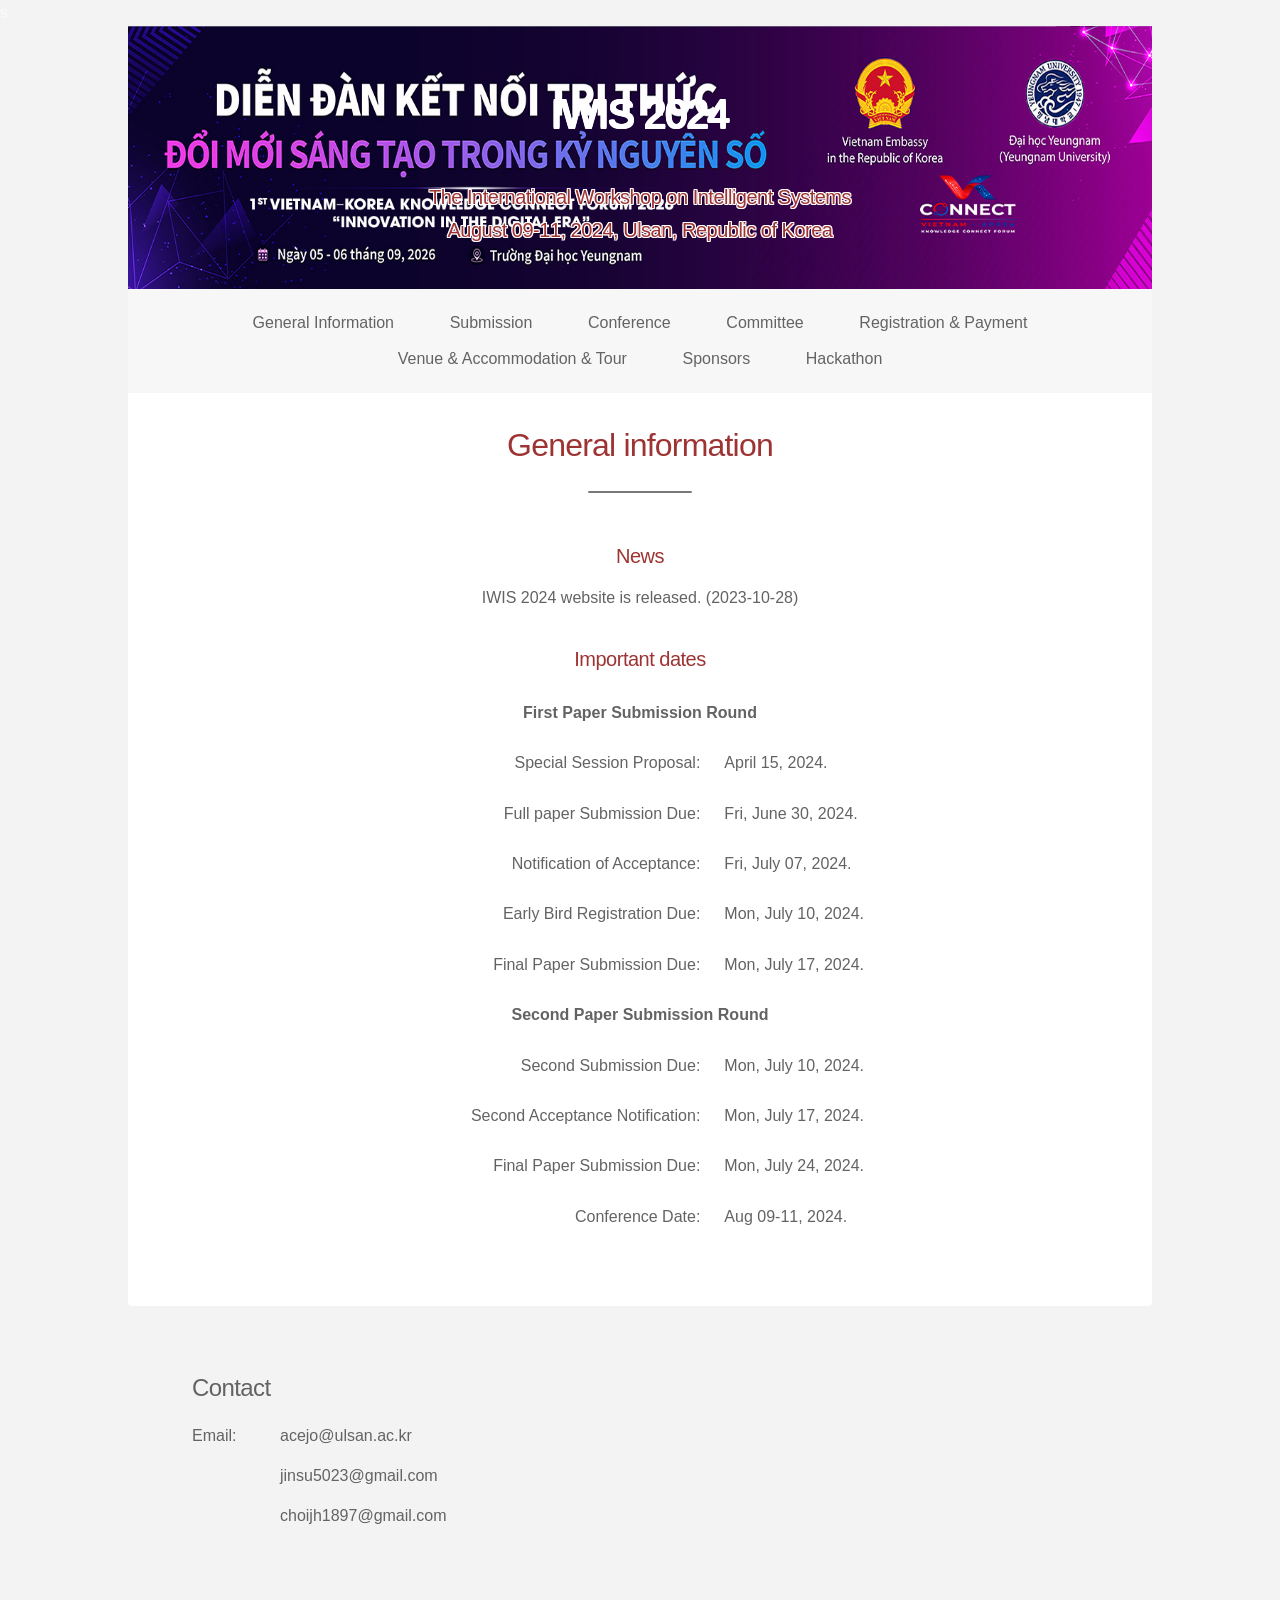
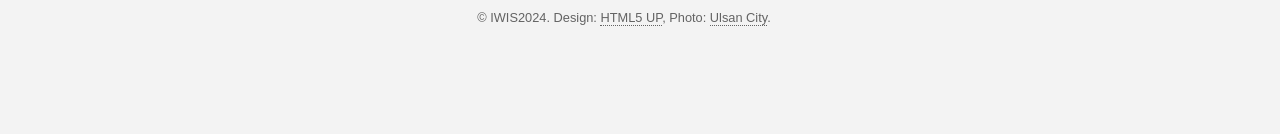
<file: main.html>
<!DOCTYPE HTML>
<html>
<head>
	<title>IWIS 2024</title>
	<meta charset="utf-8" />s
	<meta name="viewport" content="width=device-width, initial-scale=1, user-scalable=no" />
	<link rel="stylesheet" href="main.css" />
	<link rel="stylesheet" href="custom.css" />
	<noscript>
		<link rel="stylesheet" href="assets/css/noscript.css" />
	</noscript>
</head>
<body class="is-preload">
	<div id="wrapper">
		<header id="header" class="title">
			<h1><strong>IWIS 2024</strong></h1>
			<p><br/>The International Workshop on Intelligent Systems
			<br/>August 09-11, 2024, Ulsan, Republic of Korea</p>
		</header>
		<nav id="nav">
			<ul>
				<li><a href="index.html" title="General">General Information</a></li>
				<li><a href="submission.html"title="Submission">Submission</a></li>
				<li><a href="conference.html"title="conference">Conference</a></li>
				<li><a href="committee.html"title="Committee">Committee</a></li>
				<li><a href="attending.html"title="Attending">Registration & Payment</a></li>
				<li><a href="venue.html" title="Venue">Venue & Accommodation & Tour</a></li>
				<li><a href="sponsors.html"title="Sponsors">Sponsors</a></li>
				<li><a href="hackathon.html" title="Sponsors">Hackathon</a></li>
			</ul>
		</nav>

		<!-- Main -->
		<div id="main">
			<section id="general" class="main special">
				<header class="major">
					<h2>General information</h2>
				</header>
			
				<div class="col-md-12 to-animate" align="center">
					<h3>News</h3>
					<!-- %%<p> Detailed Program is now available. <a href="conference.html" target="_blank"><i style="color:blue">More
								info</i></a></p>
					<p> Overview of program schedule is available. <a href="conference.html" target="_blank"><i style="color:blue">More info</i></a></p>
					<p>Tour information is updated. <a href="venue.html" target="_blank"><i
								style="color:blue">More info</i></a></p>
					<p>Hackathon for Autonomous Driving is now available. <a href="hackathon.html" target="_blank"><i style="color:blue">More info</i></a></p> -->
					
					<p> IWIS 2024 website is released. (2023-10-28)</p>
			
					<h3 id="important_dates">Important dates</h3>
					<table>
						<td colspan="2" style="text-align:center"><strong><strong>First Paper Submission Round</strong></strong></td>
						<tr>
							<td style="text-align:right">Special Session Proposal: </td>
							<td style="text-align:left"> April 15, 2024. </td>
							</td>
						</tr>
						<tr>
							<td style="text-align:right">Full paper Submission Due: </td>
							<td style="text-align:left"> Fri, June 30, 2024.
							</td>
						</tr>
						<tr>
							<td style="text-align:right">Notification of Acceptance: </td>
							<td style="text-align:left"> Fri, July 07, 2024.</td>
						</tr>
						<tr>
							<td style="text-align:right">Early Bird Registration Due: </td>
							<td style="text-align:left"> Mon, July 10, 2024.</td>
						</tr>
						<tr>
							<td style="text-align:right">Final Paper Submission Due: </td>
							<td style="text-align:left"> Mon, July 17, 2024.</td>
						</tr>
						<td colspan="2" style="text-align:center"><strong>Second Paper Submission Round</strong></td>
						<tr>
							<td style="text-align:right">Second Submission Due: </td>
							<td style="text-align:left"> Mon, July 10, 2024.
							</td>
						</tr>
						<tr>
							<td style="text-align:right">Second Acceptance Notification: </td>
							<td style="text-align:left"> Mon, July 17, 2024.</td>
						</tr>
						<tr>
							<td style="text-align:right">Final Paper Submission Due: </td>
							<td style="text-align:left"> Mon, July 24, 2024.</td>
						</tr>
						<tr>
							<td style="text-align:right">Conference Date: </td>
							<td style="text-align:left"> Aug 09-11, 2024.</td>
						</tr>
					</table>
				</div>
			</section>

		</div>
		<footer id="footer">
			<section>
				<h2>Contact</h2>
				<dl class="alt">
					<dt>Email:</dt>
					<dd>acejo@ulsan.ac.kr</dd>
					<dd>jinsu5023@gmail.com</dd>
					<dd>choijh1897@gmail.com</dd>
				</dl>
			</section>
			<p class="copyright">&copy; IWIS2024. Design: <a href="https://html5up.net">HTML5 UP</a>,
				Photo: <a href="https://en.wikipedia.org/wiki/Ulsan">Ulsan City</a>.</p>
		</footer>

	</div>

	<script src="assets/js/jquery.min.js"></script>
	<script src="assets/js/jquery.scrollex.min.js"></script>
	<script src="assets/js/jquery.scrolly.min.js"></script>
	<script src="assets/js/browser.min.js"></script>
	<script src="assets/js/breakpoints.min.js"></script>
	<script src="assets/js/util.js"></script>
	<script src="assets/js/main.js"></script>

</body>
</html>
</file>
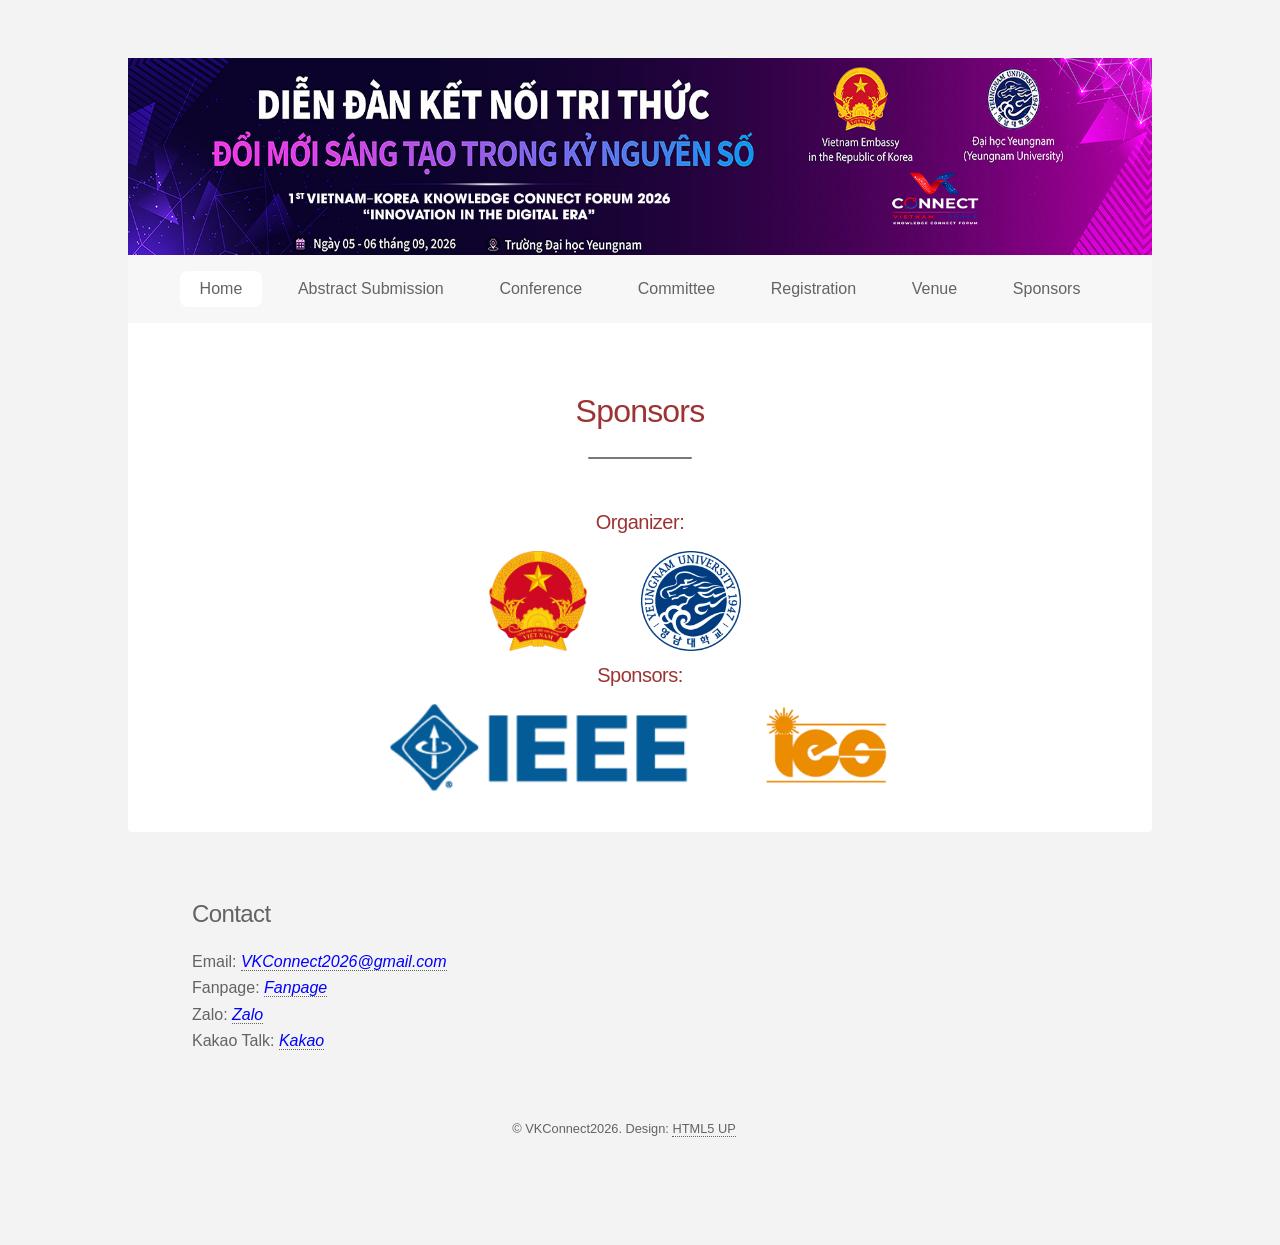
<file: sponsors.html>
<!DOCTYPE HTML>
<html lang="en">
<head>
	<title>VKConnect2026 - Venue</title>
	<meta charset="utf-8" />
	<meta name="viewport" content="width=device-width, initial-scale=1, user-scalable=no" />
	<meta name="description" content="VKConnect2026 in Yeungnam, Korea, August 5-6, 2026. Call for papers, important dates, program, and information.">
	<link rel="icon" href="./images/favicon.ico" sizes="48x48" />
	<link rel="stylesheet" href="main.css" />
	<link rel="stylesheet" href="custom.css" />
	<!--<link rel="canonical" href="https://islab.ulsan.ac.kr/iwis2026/" />
	<meta name="robots" content="index, follow" />
	<meta name="keywords" content="IWIS 2026, intelligent systems, workshop, Ulsan, South Korea, conference, IEEE" />
	<meta property="og:title" content="IWIS 2026 - International Workshop on Intelligent Systems" />
	<meta property="og:description" content="IWIS 2026, International Workshop on Intelligent Systems in Ulsan, Korea, August 9-12, 2026. Call for papers, important dates, program, and information." />
	<meta property="og:url" content="https://islab.ulsan.ac.kr/iwis2026/" />
	<meta property="og:type" content="website" />
	<meta property="og:image" content="https://islab.ulsan.ac.kr/iwis2026/images/islab_logo.webp" />

	<meta name="twitter:card" content="summary_large_image" />
	<meta name="twitter:title" content="IWIS 2026 - International Workshop on Intelligent Systems" />
	<meta name="twitter:description" content="IWIS 2026, International Workshop on Intelligent Systems in Ulsan, Korea, August 9-12, 2026. Call for papers, important dates, program, and information." />
	<meta name="twitter:image" content="https://islab.ulsan.ac.kr/iwis2026/images/islab_logo.webp" />-->

	<!--<script type="application/ld+json">
	{
	  "@context": "https://schema.org",
	  "@type": "Conference",
	  "name": "IWIS 2026 - International Workshop on Intelligent Systems",
	  "startDate": "2026-08-09",
	  "endDate": "2026-08-12",
	  "eventStatus": "https://schema.org/EventScheduled",
	  "eventAttendanceMode": "https://schema.org/OfflineEventAttendanceMode",
	  "location": {
	    "@type": "Place",
	    "name": "Architecture Hall, University of Ulsan",
	    "address": {
	      "@type": "PostalAddress",
	      "addressLocality": "Ulsan",
	      "addressCountry": "KR"
	    }
	  },
	  "url": "https://islab.ulsan.ac.kr/iwis2026/",
	  "description": "International Workshop on Intelligent Systems (IWIS 2026) in Ulsan, Korea. Call for papers, important dates, program and registration.",
	  "organizer": {
	    "@type": "Organization",
	    "name": "International Workshop on Intelligent Systems"
	  }
	}
	</script> -->

<noscript>
		<link rel="stylesheet" href="assets/css/noscript.css" />
</noscript>
</head>
<body class="is-preload">
	<div id="wrapper">
		<p>&nbsp;</p>
		<header id="header" class="title">
			<h1>&nbsp;</h1>
			<p><br/>
			</p>
		</header>
		<nav id="nav">
			<ul>
				<li><a href="index.html" title="General" class="active">Home</a></li>
				<li><a href="submission.html"title="Submission">Abstract Submission</a></li>
				<li><a href="conference.html"title="conference">Conference</a></li>
				<li><a href="committee.html"title="Committee">Committee</a></li>
				<li><a href="attending.html"title="Attending">Registration</a></li>
				<li><a href="venue.html" title="Venue">Venue</a></li>
				<li><a href="sponsors.html"title="Sponsors">Sponsors</a></li>
				
			</ul>
		</nav>

		<!-- Main -->
		<div id="main">
			<section id="sponsors" class="main special">
				<header class="major">
					<h2>Sponsors</h2>
				</header>
				<h3>Organizer: </h3> 
                	<img src="images/QHVN.png" height="100" style="margin-right:50px;">
                    <img src="images/YU.png" height="100" style="margin-right:50px;">
			        
			
				<h3>Sponsors: </h3> 
					<img src="images/sponsor.png" width="500">
				
			</section>

		</div>
		<footer id="footer">
			<section>
				<h2>Contact</h2>
				<dl class="alt">
					Email: <a href="mailto:ieee.ies.iwis@gmail.com" target="_blank"><i style="color:blue">VKConnect2026@gmail.com</i></a> </br>
                    Fanpage: <a href="" target="_blank"><i style="color:blue">Fanpage</i></a></br>
					Zalo: <a href="" target="_blank"><i style="color:blue">Zalo</i></a></br>
					Kakao Talk: <a href="" target="_blank"><i style="color:blue">Kakao</i></a>

			</section>
			<p class="copyright">&copy; VKConnect2026. Design: <a href="https://html5up.net">HTML5 UP</a></p>
		</footer>

	</div>

	<script src="assets/js/jquery.min.js"></script>
	<script src="assets/js/jquery.scrollex.min.js"></script>
	<script src="assets/js/jquery.scrolly.min.js"></script>
	<script src="assets/js/browser.min.js"></script>
	<script src="assets/js/breakpoints.min.js"></script>
	<script src="assets/js/util.js"></script>
	<script src="assets/js/main.js"></script>

</body>
</html>
</file>
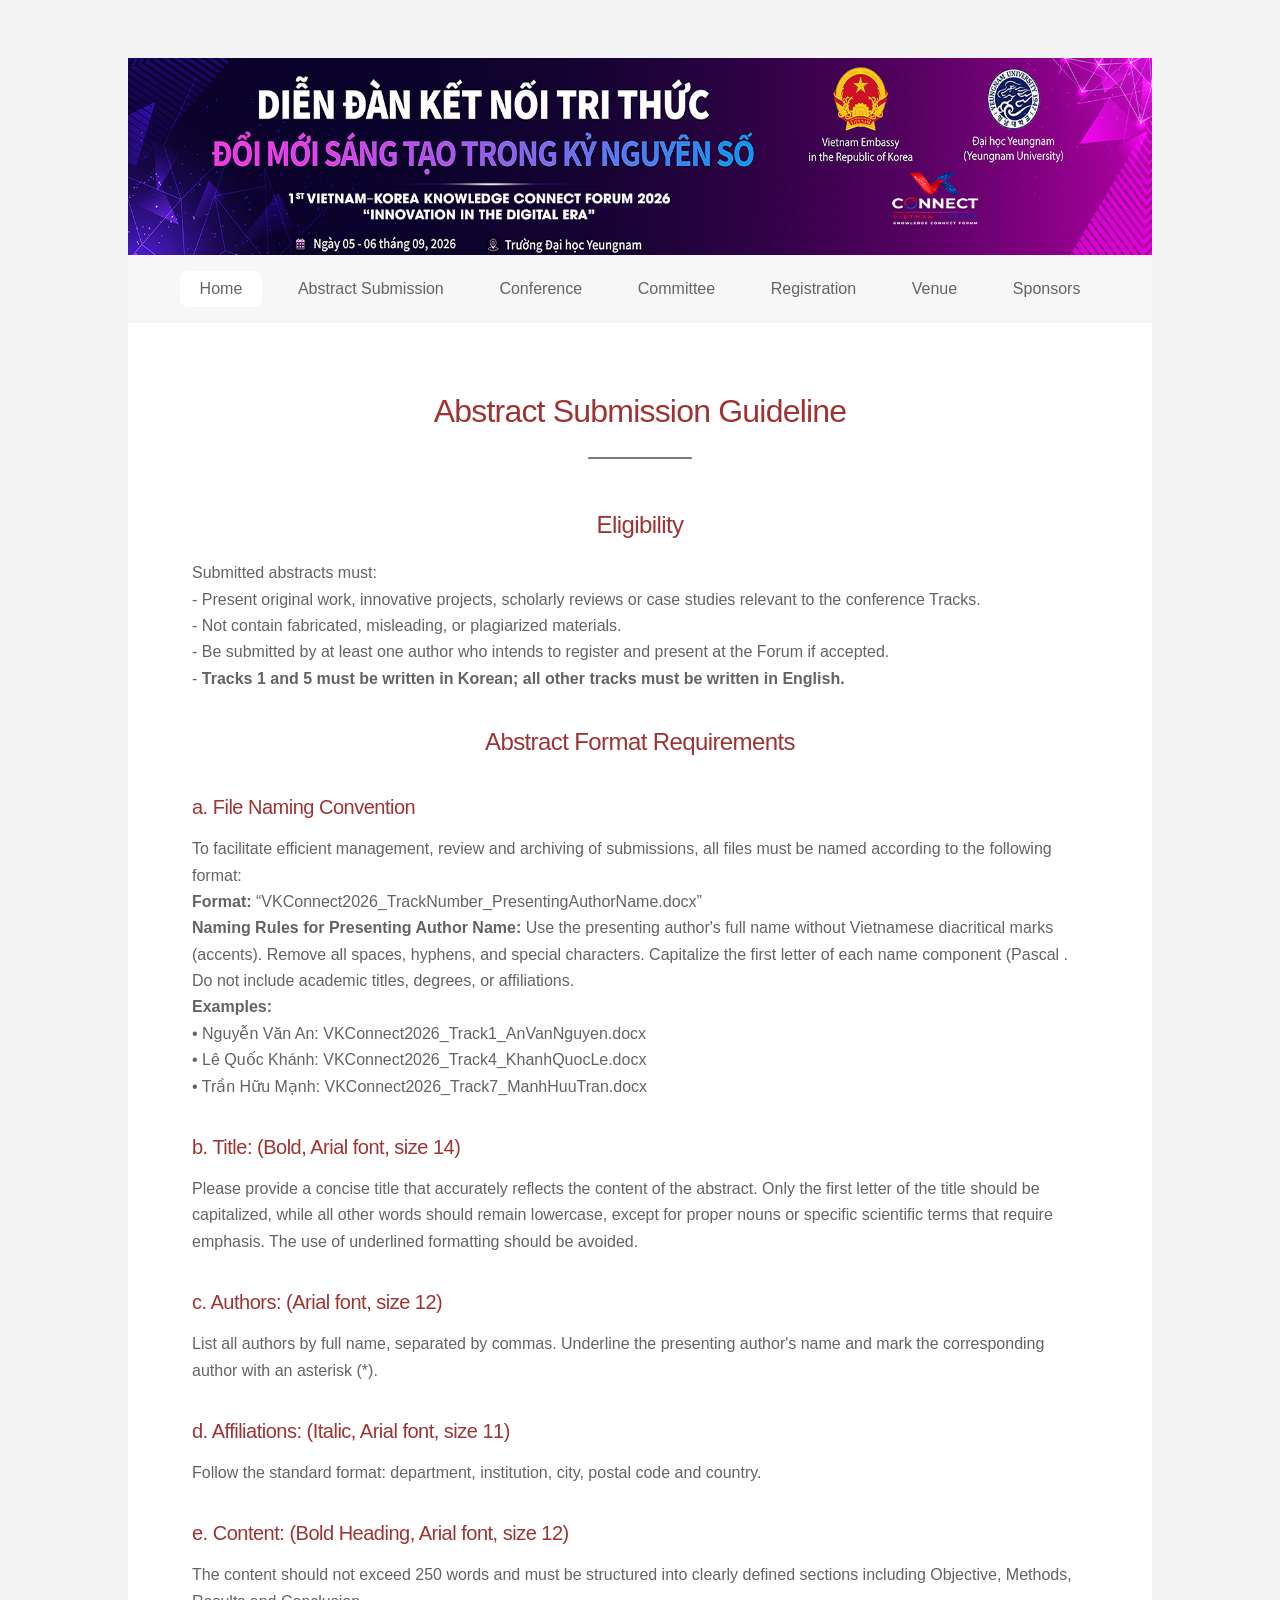
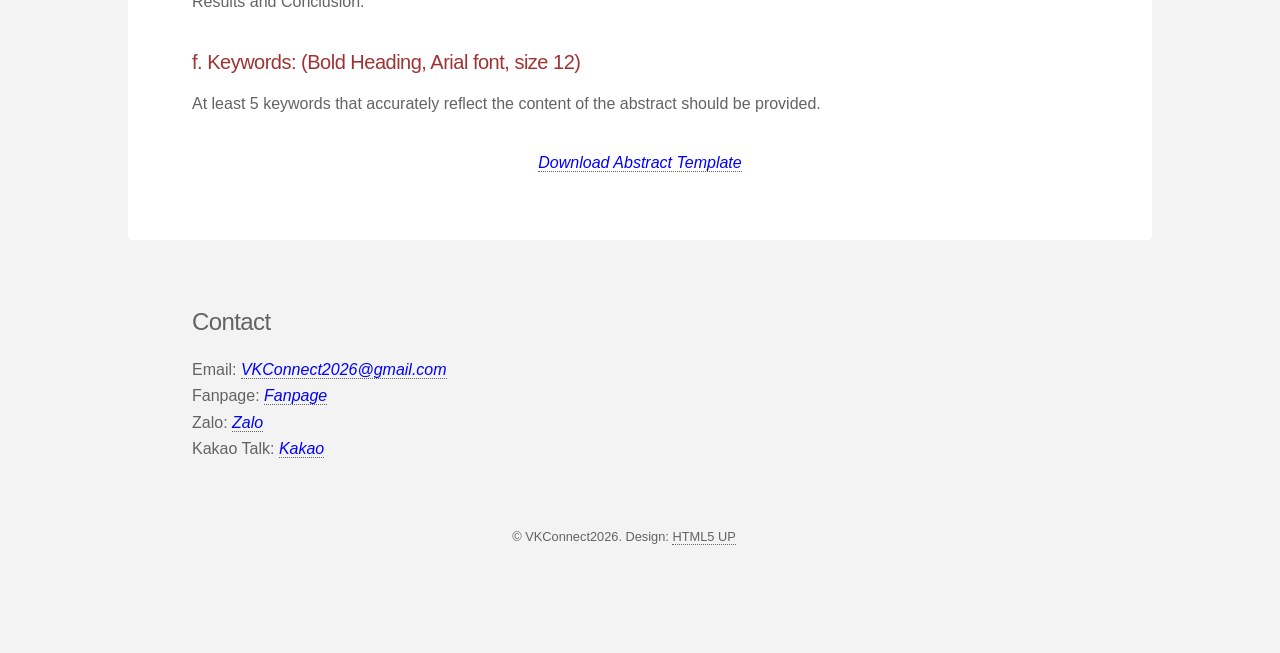
<file: submission.html>
<!DOCTYPE HTML>
<html lang="en">
<head>
	<title>VKConnect2026 - Abstract Submission</title>
	<meta charset="utf-8" />
	<meta name="viewport" content="width=device-width, initial-scale=1, user-scalable=no" />
	<meta name="description" content="VKConnect2026 in Yeungnam, Korea, August 5-6, 2026. Call for papers, important dates, program, and information.">
	<link rel="icon" href="./images/favicon.ico" sizes="48x48" /> 
	<link rel="stylesheet" href="main.css" />
	<link rel="stylesheet" href="custom.css" />
	<!--<link rel="canonical" href="https://islab.ulsan.ac.kr/iwis2026/" />
	<meta name="robots" content="index, follow" />
	<meta name="keywords" content="IWIS 2026, intelligent systems, workshop, Ulsan, South Korea, conference, IEEE" />
	<meta property="og:title" content="IWIS 2026 - International Workshop on Intelligent Systems" />
	<meta property="og:description" content="IWIS 2026, International Workshop on Intelligent Systems in Ulsan, Korea, August 9-12, 2026. Call for papers, important dates, program, and information." />
	<meta property="og:url" content="https://islab.ulsan.ac.kr/iwis2026/" />
	<meta property="og:type" content="website" />
	<meta property="og:image" content="https://islab.ulsan.ac.kr/iwis2026/images/islab_logo.webp" />

	<meta name="twitter:card" content="summary_large_image" />
	<meta name="twitter:title" content="IWIS 2026 - International Workshop on Intelligent Systems" />
	<meta name="twitter:description" content="IWIS 2026, International Workshop on Intelligent Systems in Ulsan, Korea, August 9-12, 2026. Call for papers, important dates, program, and information." />
	<meta name="twitter:image" content="https://islab.ulsan.ac.kr/iwis2026/images/islab_logo.webp" />-->

	<!--<script type="application/ld+json">
	{
	  "@context": "https://schema.org",
	  "@type": "Conference",
	  "name": "IWIS 2026 - International Workshop on Intelligent Systems",
	  "startDate": "2026-08-09",
	  "endDate": "2026-08-12",
	  "eventStatus": "https://schema.org/EventScheduled",
	  "eventAttendanceMode": "https://schema.org/OfflineEventAttendanceMode",
	  "location": {
	    "@type": "Place",
	    "name": "Architecture Hall, University of Ulsan",
	    "address": {
	      "@type": "PostalAddress",
	      "addressLocality": "Ulsan",
	      "addressCountry": "KR"
	    }
	  },
	  "url": "https://islab.ulsan.ac.kr/iwis2026/",
	  "description": "International Workshop on Intelligent Systems (IWIS 2026) in Ulsan, Korea. Call for papers, important dates, program and registration.",
	  "organizer": {
	    "@type": "Organization",
	    "name": "International Workshop on Intelligent Systems"
	  }
	}
	</script>-->

<noscript>
		<link rel="stylesheet" href="assets/css/noscript.css" />
</noscript>
</head>
<body class="is-preload">
	<div id="wrapper">
		<p>&nbsp;</p>
		<header id="header" class="title">
			<h1>&nbsp;</h1>
			<p><br/>
			</p>
		</header>
		<nav id="nav">
			<ul>
				<li><a href="index.html" title="General" class="active">Home</a></li>
				<li><a href="submission.html"title="Submission">Abstract Submission</a></li>
				<li><a href="conference.html"title="conference">Conference</a></li>
				<li><a href="committee.html"title="Committee">Committee</a></li>
				<li><a href="attending.html"title="Attending">Registration</a></li>
				<li><a href="venue.html" title="Venue">Venue</a></li>
				<li><a href="sponsors.html"title="Sponsors">Sponsors</a></li>
				
			</ul>
		</nav>

		<!-- Main -->
		<div id="main">
			<section id="general" class="main special">
				<header class="major">
					<h2>Abstract Submission Guideline</h2>
				</header>
				<div class="col-md-12 to-animate" align="left">
					<h2 align="center">Eligibility</h2>
				</div>
				<p align="justify">Submitted abstracts must:</br> 
-	Present original work, innovative projects, scholarly reviews or case studies relevant to the conference Tracks. </br>
-	Not contain fabricated, misleading, or plagiarized materials.  </br>
-	Be submitted by at least one author who intends to register and present at the Forum if accepted. </br>
-	<strong>Tracks 1 and 5 must be written in Korean; all other tracks must be written in English.</strong> </br>

</p>
				<div class="col-md-12 to-animate" align="left">
					<h2 align="center">Abstract Format Requirements</h2>
					<p>
					<h3>a.	File Naming Convention</h3>
						<p>To facilitate efficient management, review and archiving of submissions, all files must be named according to the following format: </br> 
						<strong>Format:</strong> “VKConnect2026_TrackNumber_PresentingAuthorName.docx” </br> 
						<strong>Naming Rules for Presenting Author Name:</strong> Use the presenting author's full name without Vietnamese diacritical marks (accents). Remove all spaces, hyphens, and special characters. Capitalize the first letter of each name component (Pascal  . Do not include academic titles, degrees, or affiliations.</br>
						<strong>Examples:</strong> </br>
						•	Nguyễn Văn An: VKConnect2026_Track1_AnVanNguyen.docx </br>
						•	Lê Quốc Khánh: VKConnect2026_Track4_KhanhQuocLe.docx </br>
						•	Trần Hữu Mạnh: VKConnect2026_Track7_ManhHuuTran.docx 
						</p>

						<h3>b.	Title: (Bold, Arial font, size 14)</h3> 
						<p>Please provide a concise title that accurately reflects the content of the abstract. Only the first letter of the title should be capitalized, while all other words should remain lowercase, except for proper nouns or specific scientific terms that require emphasis. The use of underlined formatting should be avoided. </p>
						<h3>c.	Authors: (Arial font, size 12)</h3>
						<p>List all authors by full name, separated by commas. Underline the presenting author's name and mark the corresponding author with an asterisk (*).</p>
						<h3>d.	Affiliations: (Italic, Arial font, size 11)</h3>
						<p>Follow the standard format: department, institution, city, postal code and country.</p>
						<h3>e.	Content: (Bold Heading, Arial font, size 12)</h3>
						<p>The content should not exceed 250 words and must be structured into clearly defined sections including Objective, Methods, Results and Conclusion.</p>
						<h3>f.	Keywords: (Bold Heading, Arial font, size 12)</h3>
						<p>At least 5 keywords that accurately reflect the content of the abstract should be provided.</p>
				</div>
				<div>  <p align="center"><a href="./docs/VKConnect2026_Abstract Submission Template_V2.docx" target="_blank"><i style="color:blue">Download Abstract Template</i></a></p>
				</div>
			</section>

		</div>
		<footer id="footer">
			<section>
				<h2>Contact</h2>
				<dl class="alt">
					Email: <a href="mailto:VKConnect2026@gmail.com" target="_blank"><i style="color:blue">VKConnect2026@gmail.com</i></a> </br>
                    Fanpage: <a href="" target="_blank"><i style="color:blue">Fanpage</i></a></br>
					Zalo: <a href="" target="_blank"><i style="color:blue">Zalo</i></a></br>
					Kakao Talk: <a href="" target="_blank"><i style="color:blue">Kakao</i></a>
					
                                        
			</section>
			<p class="copyright">&copy; VKConnect2026. Design: <a href="https://html5up.net">HTML5 UP</a></p>
		</footer>

	</div>

	<script src="assets/js/jquery.min.js"></script>
	<script src="assets/js/jquery.scrollex.min.js"></script>
	<script src="assets/js/jquery.scrolly.min.js"></script>
	<script src="assets/js/browser.min.js"></script>
	<script src="assets/js/breakpoints.min.js"></script>
	<script src="assets/js/util.js"></script>
	<script src="assets/js/main.js"></script>

</body>
</html>
</file>
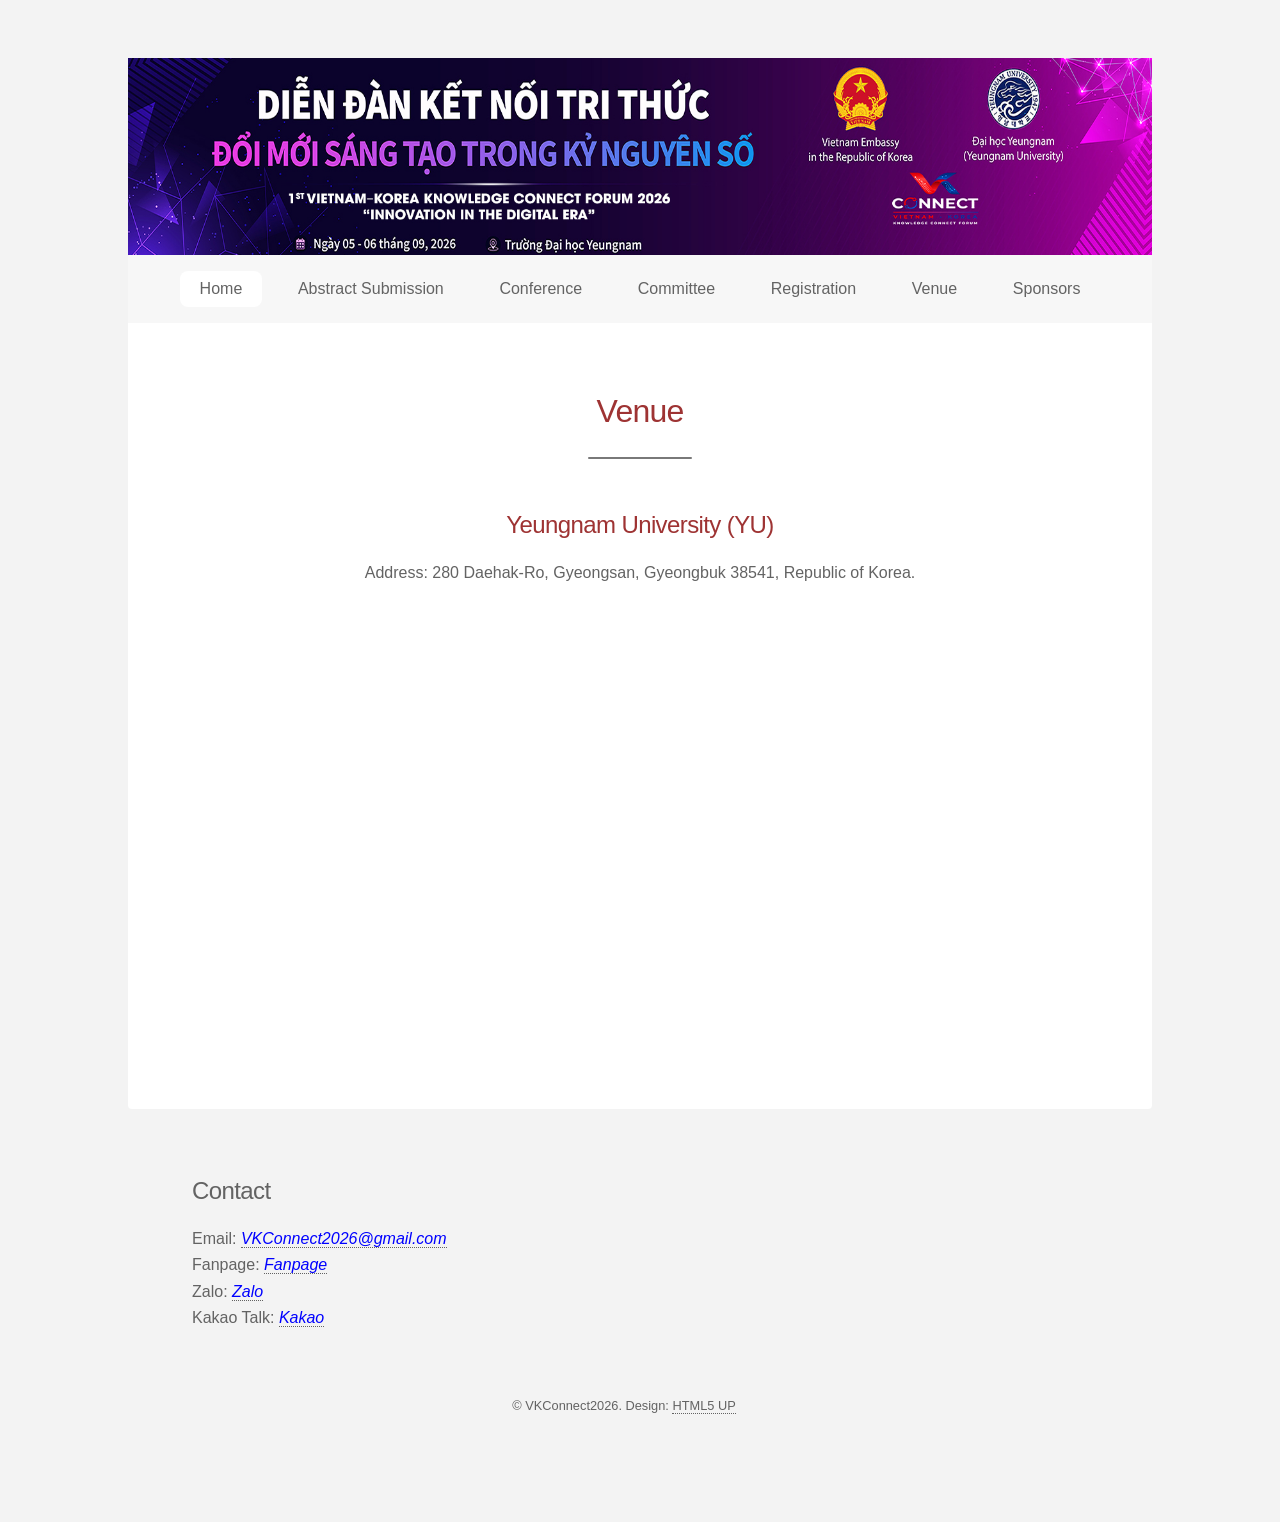
<file: venue.html>
<!DOCTYPE HTML>
<html lang="en">
<head>
	<title>VKConnect2026 - Venue</title>
	<meta charset="utf-8" />
	<meta name="viewport" content="width=device-width, initial-scale=1, user-scalable=no" />
	<meta name="description" content="VKConnect2026 in Yeungnam, Korea, August 5-6, 2026. Call for papers, important dates, program, and information.">
	<link rel="icon" href="./images/favicon.ico" sizes="48x48" /> 
	<link rel="stylesheet" href="main.css" />
	<link rel="stylesheet" href="custom.css" />
	<!--<link rel="canonical" href="https://islab.ulsan.ac.kr/iwis2026/" />
	<meta name="robots" content="index, follow" />
	<meta name="keywords" content="IWIS 2026, intelligent systems, workshop, Ulsan, South Korea, conference, IEEE" />
	<meta property="og:title" content="IWIS 2026 - International Workshop on Intelligent Systems" />
	<meta property="og:description" content="IWIS 2026, International Workshop on Intelligent Systems in Ulsan, Korea, August 9-12, 2026. Call for papers, important dates, program, and information." />
	<meta property="og:url" content="https://islab.ulsan.ac.kr/iwis2026/" />
	<meta property="og:type" content="website" />
	<meta property="og:image" content="https://islab.ulsan.ac.kr/iwis2026/images/islab_logo.webp" />

	<meta name="twitter:card" content="summary_large_image" />
	<meta name="twitter:title" content="IWIS 2026 - International Workshop on Intelligent Systems" />
	<meta name="twitter:description" content="IWIS 2026, International Workshop on Intelligent Systems in Ulsan, Korea, August 9-12, 2026. Call for papers, important dates, program, and information." />
	<meta name="twitter:image" content="https://islab.ulsan.ac.kr/iwis2026/images/islab_logo.webp" />-->

	<!--<script type="application/ld+json">
	{
	  "@context": "https://schema.org",
	  "@type": "Conference",
	  "name": "IWIS 2026 - International Workshop on Intelligent Systems",
	  "startDate": "2026-08-09",
	  "endDate": "2026-08-12",
	  "eventStatus": "https://schema.org/EventScheduled",
	  "eventAttendanceMode": "https://schema.org/OfflineEventAttendanceMode",
	  "location": {
	    "@type": "Place",
	    "name": "Architecture Hall, University of Ulsan",
	    "address": {
	      "@type": "PostalAddress",
	      "addressLocality": "Ulsan",
	      "addressCountry": "KR"
	    }
	  },
	  "url": "https://islab.ulsan.ac.kr/iwis2026/",
	  "description": "International Workshop on Intelligent Systems (IWIS 2026) in Ulsan, Korea. Call for papers, important dates, program and registration.",
	  "organizer": {
	    "@type": "Organization",
	    "name": "International Workshop on Intelligent Systems"
	  }
	}
	</script> -->

<noscript>
		<link rel="stylesheet" href="assets/css/noscript.css" />
</noscript>
</head>
<body class="is-preload">
	<div id="wrapper">
		<p>&nbsp;</p>
		<header id="header" class="title">
			<h1>&nbsp;</h1>
			<p><br/>
			</p>
		</header>
		<nav id="nav">
			<ul>
				<li><a href="index.html" title="General" class="active">Home</a></li>
				<li><a href="submission.html"title="Submission">Abstract Submission</a></li>
				<li><a href="conference.html"title="conference">Conference</a></li>
				<li><a href="committee.html"title="Committee">Committee</a></li>
				<li><a href="attending.html"title="Attending">Registration</a></li>
				<li><a href="venue.html" title="Venue">Venue</a></li>
				<li><a href="sponsors.html"title="Sponsors">Sponsors</a></li>
				
			</ul>
		</nav>

		<!-- Main -->
		<div id="main">
            <section id="venue" class="main special">
                <header class="major">
                    <h2>Venue</h2>
                </header>
                <div class="col-md-12 to-animate">
					<h2>Yeungnam University (YU)</h2>
                    <p> Address: 280 Daehak-Ro, Gyeongsan, Gyeongbuk 38541, Republic of Korea.</p>
                    <iframe 
						src="https://www.google.com/maps/embed?pb=!1m18!1m12!1m3!1d3234.6611163789685!2d128.75499657530517!3d35.832789421634345!2m3!1f0!2f0!3f0!3m2!1i1024!2i768!4f13.1!3m3!1m2!1s0x35660c16211b30db%3A0x12178ee5a67ee4d8!2sYeungnam%20University!5e0!3m2!1sen!2skr!4v1782268611372!5m2!1sen!2skr" 
						width="600" 
						height="450" 
						style="border:0;" 
						allowfullscreen="" 
						loading="lazy" 
						referrerpolicy="strict-origin-when-cross-origin">
					</iframe>
                </div>
            </section>

		</div>
		<footer id="footer">
			<section>
				<h2>Contact</h2>
				<dl class="alt">
					Email: <a href="mailto:VKConnect2026@gmail.com" target="_blank"><i style="color:blue">VKConnect2026@gmail.com</i></a> </br>
                    Fanpage: <a href="" target="_blank"><i style="color:blue">Fanpage</i></a></br>
					Zalo: <a href="" target="_blank"><i style="color:blue">Zalo</i></a></br>
					Kakao Talk: <a href="" target="_blank"><i style="color:blue">Kakao</i></a>

			</section>
			<p class="copyright">&copy; VKConnect2026. Design: <a href="https://html5up.net">HTML5 UP</a></p>
		</footer>

	</div>

	<script src="assets/js/jquery.min.js"></script>
	<script src="assets/js/jquery.scrollex.min.js"></script>
	<script src="assets/js/jquery.scrolly.min.js"></script>
	<script src="assets/js/browser.min.js"></script>
	<script src="assets/js/breakpoints.min.js"></script>
	<script src="assets/js/util.js"></script>
	<script src="assets/js/main.js"></script>

</body>
</html>
</file>
<file: custom.css>
div.pub-list td {
    text-align: left;
}

a.pub-list-award:link {
    color: rgb(184, 64, 110);
}

a.pub-list-award:visited {
    color: rgb(184, 64, 110);
}
ul.bio-list li{
    text-align: left;
}

body, input, select, textarea {
    font-family: Helvetica, sans-serif !important;
}

.title h1, .title p  {
    color: #9e3333 !important;
}


#footer h2, #footer p, #footer dl, #footer dt {
    color: #636363 !important;
}

.strike {text-decoration:line-through}
.text-red {color:red}

body {
    background-color: #3d5a72 !important;
    /* background-image: url("assets/css/images/overlay.png"), -moz-linear-gradient(45deg, #f3f3f3 15%, #f3f3f3 85%) !important;
    background-image: url("assets/css/images/overlay.png"), -webkit-linear-gradient(45deg, #f3f3f3 15%, #f3f3f3 85%) !important;
    background-image: url("assets/css/images/overlay.png"), -ms-linear-gradient(45deg, #f3f3f3 15%, #f3f3f3 85%) !important;
    background-image: url("assets/css/images/overlay.png"), linear-gradient(45deg, #f3f3f3 15%, #f3f3f3 85%) !important; */
    background-image: -moz-linear-gradient(45deg, #f3f3f3 15%, #f3f3f3 85%) !important;
    background-image: -webkit-linear-gradient(45deg, #f3f3f3 15%, #f3f3f3 85%) !important;
    background-image: -ms-linear-gradient(45deg, #f3f3f3 15%, #f3f3f3 85%) !important;
    background-image: linear-gradient(45deg, #f3f3f3 15%, #f3f3f3 85%) !important;
}

#main header.major h2:after {
    background-color: #0b032c;
    background-image: -moz-linear-gradient(90deg, #797979, #797979, #797979) !important;
    background-image: -webkit-linear-gradient(90deg, #797979, #797979, #797979) !important;
    background-image: -ms-linear-gradient(90deg, #797979, #797979, #797979) !important;
    background-image: linear-gradient(90deg, #797979, #797979, #797979) !important;
}

#main h2, #main h3, #main h4, #main h5, #main h6 {
    color: #9e3333 !important;
}

#main strong, #main b {
    color: #636363;
    font-weight: bold;
}

#header.alt > * {
    -moz-transition: opacity 0.1s ease;
    -webkit-transition: opacity 0.1s ease;
    -ms-transition: opacity 0.1s ease;
    transition: opacity 0.1s ease;
    -moz-transition-delay: 0.1s;
    -webkit-transition-delay: 0.1s;
    -ms-transition-delay: 0.1s;
    transition-delay: 0.1s;
    opacity: 1;
}

.sponsor-logo {
    float: left;
}

.sponsor-logo img {
    height: 4rem;
    width: auto;
    display: -webkit-flex;
    display: flex;
    -webkit-align-items: center;
    align-items: center;
}

.sponsor-text {
    float: left;
    display: -webkit-flex;
    display: flex;
    -webkit-align-items: center;
    align-items: center;
    margin-left: 1em;
    text-align: left;
}


 .sponsors { 
    display: -moz-flex;
    display: -webkit-flex;
    display: -ms-flex;
    display: flex;
    -moz-flex-wrap: wrap;
    -webkit-flex-wrap: wrap;
    -ms-flex-wrap: wrap;
    flex-wrap: wrap;
    -moz-justify-content: center;
    -webkit-justify-content: center;
    -ms-justify-content: center;
    justify-content: center; 
    width: calc(100% + 2em);
    margin: 0 0 1em 1em;
    padding: 0;
    list-style: none;
} 


.sponsor-2col {
    width: calc(50% - 2em);
}

.sponsor-1col {
    width: calc(100% - 2em);
}

    .sponsors li {
        margin-top: 0em;
        margin-bottom: 0.5em;
        padding: 0;
        box-sizing: border-box;
        display: flex;
        /*<--!vertical-align: middle;
        justify-content: center;*/
    }

    @media screen and (max-width: 736px) {

        .sponsors {
            width: 200%;
            margin: 0 0 2em 0;
        }

    }

/* Mobile Navigation */
@media screen and (max-width: 736px) {
    #nav {
        display: block !important;
        position: relative !important;
        width: 100% !important;
        max-width: 100% !important;
        padding: 0.5em 0.5em !important;
        border-radius: 0.25em 0.25em 0 0;
    }

    #nav ul {
        display: flex;
        flex-wrap: wrap;
        justify-content: center;
        gap: 0.2em;
    }

    #nav ul li {
        margin: 0 !important;
    }

    #nav ul li a {
        font-size: 0.8em !important;
        padding: 0 0.6em !important;
        height: 2em !important;
        line-height: 2em !important;
        white-space: nowrap;
    }

    #nav + #main {
        padding-top: 0 !important;
    }

    #nav.alt {
        position: fixed !important;
        top: 0;
        left: 0;
        right: 0;
        max-width: 100% !important;
        width: 100% !important;
        border-radius: 0 !important;
        z-index: 10000;
    }

    #nav.alt ul li a {
        font-size: 0.75em !important;
    }
}
</file>
<file: assets/css/noscript.css>
#content {
  display: none;
}

#js-is-off {
  position: relative;
  top: 25%;
  border: 25px solid red;
}
</file>
<file: main.css>
/* @import url(font-awesome.min.css); */
@import "https://fonts.googleapis.com/css?family=Source+Sans+Pro:300,400";

/*
	Stellar by HTML5 UP
	html5up.net | @ajlkn
	Free for personal and commercial use under the CCA 3.0 license (html5up.net/license)
*/

html, body, div, span, applet, object,
iframe, h1, h2, h3, h4, h5, h6, p, blockquote,
pre, a, abbr, acronym, address, big, cite,
code, del, dfn, em, img, ins, kbd, q, s, samp,
small, strike, strong, sub, sup, tt, var, b,
u, i, center, dl, dt, dd, ol, ul, li, fieldset,
form, label, legend, table, caption, tbody,
tfoot, thead, tr, th, td, article, aside,
canvas, details, embed, figure, figcaption,
footer, header, hgroup, menu, nav, output, ruby,
section, summary, time, mark, audio, video {
	margin: 0;
	padding: 0;
	border: 0;
	font-size: 100%;
	font: inherit;
	vertical-align: baseline;}

article, aside, details, figcaption, figure,
footer, header, hgroup, menu, nav, section {
	display: block;}

#header {
	background: url("./images/Picture.jpg") no-repeat center 50% scroll;
	background-size: cover;
	text-shadow:1px 1px 0 #FFF, -1px -1px 0 #FFF,
		-1px 1px 0 #FFF, 1px -1px 0 #FFF,
		0px 1px 0 #FFF,  0-1px 0 #FFF,
		-1px 0 0 #FFF, 1px 0 0 #FFF;
}

body {
	line-height: 1;
}

ol, ul {
	list-style: none;
}

blockquote, q {
	quotes: none;
}

	blockquote:before, blockquote:after, q:before, q:after {
		content: '';
		content: none;
	}

table {
	border-collapse: collapse;
	border-spacing: 0;
}

body {
	-webkit-text-size-adjust: none;
}

mark {
	background-color: transparent;
	color: inherit;
}

input::-moz-focus-inner {
	border: 0;
	padding: 0;
}

input, select, textarea {
	-moz-appearance: none;
	-webkit-appearance: none;
	-ms-appearance: none;
	appearance: none;
}

/* Basic */

	@-ms-viewport {
		width: device-width;
	}

	body {
		-ms-overflow-style: scrollbar;
	}

	@media screen and (max-width: 480px) {

		html, body {
			min-width: 320px;
		}

	}

	html {
		box-sizing: border-box;
	}

	*, *:before, *:after {
		box-sizing: inherit;
	}

	body {
		background-color: #935d8c;
		/* background-image: url("images/overlay.png"), -moz-linear-gradient(45deg, #e37682 15%, #5f4d93 85%);
		background-image: url("images/overlay.png"), -webkit-linear-gradient(45deg, #e37682 15%, #5f4d93 85%);
		background-image: url("images/overlay.png"), -ms-linear-gradient(45deg, #e37682 15%, #5f4d93 85%);
		background-image: url("images/overlay.png"), linear-gradient(45deg, #e37682 15%, #5f4d93 85%); */
		background-image: -moz-linear-gradient(45deg, #e37682 15%, #5f4d93 85%);
		background-image: -webkit-linear-gradient(45deg, #e37682 15%, #5f4d93 85%);
		background-image: -ms-linear-gradient(45deg, #e37682 15%, #5f4d93 85%);
		background-image: linear-gradient(45deg, #e37682 15%, #5f4d93 85%);
	}

		body.is-preload *, body.is-preload *:before, body.is-preload *:after {
			-moz-animation: none !important;
			-webkit-animation: none !important;
			-ms-animation: none !important;
			animation: none !important;
			-moz-transition: none !important;
			-webkit-transition: none !important;
			-ms-transition: none !important;
			transition: none !important;
		}

/* Type */

	body {
		background-color: #935d8c;
		color: rgba(255, 255, 255, 0.65);
	}

	body, input, select, textarea {
		font-family: "Source Sans Pro", Helvetica, sans-serif;
		font-size: 17pt;
		font-weight: 300;
		line-height: 1.65;
	}

		@media screen and (max-width: 1680px) {

			body, input, select, textarea {
				font-size: 14pt;
			}

		}

		@media screen and (max-width: 1280px) {

			body, input, select, textarea {
				font-size: 12pt;
			}

		}

		@media screen and (max-width: 360px) {

			body, input, select, textarea {
				font-size: 11pt;
			}

		}

	a {
		-moz-transition: color 0.2s ease, border-bottom 0.2s ease;
		-webkit-transition: color 0.2s ease, border-bottom 0.2s ease;
		-ms-transition: color 0.2s ease, border-bottom 0.2s ease;
		transition: color 0.2s ease, border-bottom 0.2s ease;
		text-decoration: none;
		border-bottom: dotted 1px;
		color: inherit;
	}

		a:hover {
			border-bottom-color: transparent;
		}

	strong, b {
		font-weight: 400;
	}

	em, i {
		font-style: italic;
	}

	p {
		margin: 0 0 2em 0;
	}

		p.content {
			-moz-columns: 20em 2;
			-webkit-columns: 20em 2;
			-ms-columns: 20em 2;
			columns: 20em 2;
			-moz-column-gap: 2em;
			-webkit-column-gap: 2em;
			-ms-column-gap: 2em;
			column-gap: 2em;
			text-align: justify;
		}

	h1, h2, h3, h4, h5, h6 {
		font-weight: 300;
		line-height: 1.5;
		margin: 0 0 0.7em 0;
		letter-spacing: -0.025em;
	}

		h1 a, h2 a, h3 a, h4 a, h5 a, h6 a {
			color: inherit;
			text-decoration: none;
		}

	h1 {
		font-size: 2.5em;
		line-height: 1.2;
	}

	h2 {
		font-size: 1.5em;
	}

	h3 {
		font-size: 1.25em;
	}

	h4 {
		font-size: 1.1em;
	}

	h5 {
		font-size: 0.9em;
	}

	h6 {
		font-size: 0.7em;
	}

	@media screen and (max-width: 736px) {

		h1 {
			font-size: 2em;
		}

	}

	sub {
		font-size: 0.8em;
		position: relative;
		top: 0.5em;
	}

	sup {
		font-size: 0.8em;
		position: relative;
		top: -0.5em;
	}

	blockquote {
		border-left: solid 4px;
		font-style: italic;
		margin: 0 0 2em 0;
		padding: 0.5em 0 0.5em 2em;
	}

	code {
		border-radius: 8px;
		border: solid 1px;
		font-family: "Courier New", monospace;
		font-size: 0.9em;
		margin: 0 0.25em;
		padding: 0.25em 0.65em;
	}

	pre {
		-webkit-overflow-scrolling: touch;
		font-family: "Courier New", monospace;
		font-size: 0.9em;
		margin: 0 0 2em 0;
	}

		pre code {
			display: block;
			line-height: 1.75;
			padding: 1em 1.5em;
			overflow-x: auto;
		}

	hr {
		border: 0;
		border-bottom: solid 1px;
		margin: 2em 0;
	}

		hr.major {
			margin: 3em 0;
		}

	.align-left {
		text-align: left;
	}

	.align-center {
		text-align: center;
	}

	.align-right {
		text-align: right;
	}

	input, select, textarea {
		color: #ffffff;
	}

	a:hover {
		color: #ffffff;
	}

	strong, b {
		color: #ffffff;
	}

	h1, h2, h3, h4, h5, h6 {
		color: #ffffff;
	}

	blockquote {
		border-left-color: rgba(255, 255, 255, 0.35);
	}

	code {
		background: rgba(255, 255, 255, 0.075);
		border-color: rgba(255, 255, 255, 0.35);
	}

	hr {
		border-bottom-color: rgba(255, 255, 255, 0.35);
	}

/* Row */

	.row {
		display: flex;
		flex-wrap: wrap;
		box-sizing: border-box;
		align-items: stretch;
	}

		.row > * {
			box-sizing: border-box;
		}

		.row.gtr-uniform > * > :last-child {
			margin-bottom: 0;
		}

		.row.aln-left {
			justify-content: flex-start;
		}

		.row.aln-center {
			justify-content: center;
		}

		.row.aln-right {
			justify-content: flex-end;
		}

		.row.aln-top {
			align-items: flex-start;
		}

		.row.aln-middle {
			align-items: center;
		}

		.row.aln-bottom {
			align-items: flex-end;
		}

		.row > .imp {
			order: -1;
		}

		.row > .col-1 {
			width: 8.3333333333%;
		}

		.row > .off-1 {
			margin-left: 8.3333333333%;
		}

		.row > .col-2 {
			width: 16.6666666667%;
		}

		.row > .off-2 {
			margin-left: 16.6666666667%;
		}

		.row > .col-3 {
			width: 25%;
		}

		.row > .off-3 {
			margin-left: 25%;
		}

		.row > .col-4 {
			width: 33.3333333333%;
		}

		.row > .off-4 {
			margin-left: 33.3333333333%;
		}

		.row > .col-5 {
			width: 41.6666666667%;
		}

		.row > .off-5 {
			margin-left: 41.6666666667%;
		}

		.row > .col-6 {
			width: 50%;
		}

		.row > .off-6 {
			margin-left: 50%;
		}

		.row > .col-7 {
			width: 58.3333333333%;
		}

		.row > .off-7 {
			margin-left: 58.3333333333%;
		}

		.row > .col-8 {
			width: 66.6666666667%;
		}

		.row > .off-8 {
			margin-left: 66.6666666667%;
		}

		.row > .col-9 {
			width: 75%;
		}

		.row > .off-9 {
			margin-left: 75%;
		}

		.row > .col-10 {
			width: 83.3333333333%;
		}

		.row > .off-10 {
			margin-left: 83.3333333333%;
		}

		.row > .col-11 {
			width: 91.6666666667%;
		}

		.row > .off-11 {
			margin-left: 91.6666666667%;
		}

		.row > .col-12 {
			width: 100%;
		}

		.row > .off-12 {
			margin-left: 100%;
		}

		.row.gtr-0 {
			margin-top: 0;
			margin-left: 0em;
		}

			.row.gtr-0 > * {
				padding: 0 0 0 0em;
			}

			.row.gtr-0.gtr-uniform {
				margin-top: 0em;
			}

				.row.gtr-0.gtr-uniform > * {
					padding-top: 0em;
				}

		.row.gtr-25 {
			margin-top: 0;
			margin-left: -0.375em;
		}

			.row.gtr-25 > * {
				padding: 0 0 0 0.375em;
			}

			.row.gtr-25.gtr-uniform {
				margin-top: -0.375em;
			}

				.row.gtr-25.gtr-uniform > * {
					padding-top: 0.375em;
				}

		.row.gtr-50 {
			margin-top: 0;
			margin-left: -0.75em;
		}

			.row.gtr-50 > * {
				padding: 0 0 0 0.75em;
			}

			.row.gtr-50.gtr-uniform {
				margin-top: -0.75em;
			}

				.row.gtr-50.gtr-uniform > * {
					padding-top: 0.75em;
				}

		.row {
			margin-top: 0;
			margin-left: -1.5em;
		}

			.row > * {
				padding: 0 0 0 1.5em;
			}

			.row.gtr-uniform {
				margin-top: -1.5em;
			}

				.row.gtr-uniform > * {
					padding-top: 1.5em;
				}

		.row.gtr-150 {
			margin-top: 0;
			margin-left: -2.25em;
		}

			.row.gtr-150 > * {
				padding: 0 0 0 2.25em;
			}

			.row.gtr-150.gtr-uniform {
				margin-top: -2.25em;
			}

				.row.gtr-150.gtr-uniform > * {
					padding-top: 2.25em;
				}

		.row.gtr-200 {
			margin-top: 0;
			margin-left: -3em;
		}

			.row.gtr-200 > * {
				padding: 0 0 0 3em;
			}

			.row.gtr-200.gtr-uniform {
				margin-top: -3em;
			}

				.row.gtr-200.gtr-uniform > * {
					padding-top: 3em;
				}

		@media screen and (max-width: 1680px) {

			.row {
				display: flex;
				flex-wrap: wrap;
				box-sizing: border-box;
				align-items: stretch;
			}

				.row > * {
					box-sizing: border-box;
				}

				.row.gtr-uniform > * > :last-child {
					margin-bottom: 0;
				}

				.row.aln-left {
					justify-content: flex-start;
				}

				.row.aln-center {
					justify-content: center;
				}

				.row.aln-right {
					justify-content: flex-end;
				}

				.row.aln-top {
					align-items: flex-start;
				}

				.row.aln-middle {
					align-items: center;
				}

				.row.aln-bottom {
					align-items: flex-end;
				}

				.row > .imp-xlarge {
					order: -1;
				}

				.row > .col-1-xlarge {
					width: 8.3333333333%;
				}

				.row > .off-1-xlarge {
					margin-left: 8.3333333333%;
				}

				.row > .col-2-xlarge {
					width: 16.6666666667%;
				}

				.row > .off-2-xlarge {
					margin-left: 16.6666666667%;
				}

				.row > .col-3-xlarge {
					width: 25%;
				}

				.row > .off-3-xlarge {
					margin-left: 25%;
				}

				.row > .col-4-xlarge {
					width: 33.3333333333%;
				}

				.row > .off-4-xlarge {
					margin-left: 33.3333333333%;
				}

				.row > .col-5-xlarge {
					width: 41.6666666667%;
				}

				.row > .off-5-xlarge {
					margin-left: 41.6666666667%;
				}

				.row > .col-6-xlarge {
					width: 50%;
				}

				.row > .off-6-xlarge {
					margin-left: 50%;
				}

				.row > .col-7-xlarge {
					width: 58.3333333333%;
				}

				.row > .off-7-xlarge {
					margin-left: 58.3333333333%;
				}

				.row > .col-8-xlarge {
					width: 66.6666666667%;
				}

				.row > .off-8-xlarge {
					margin-left: 66.6666666667%;
				}

				.row > .col-9-xlarge {
					width: 75%;
				}

				.row > .off-9-xlarge {
					margin-left: 75%;
				}

				.row > .col-10-xlarge {
					width: 83.3333333333%;
				}

				.row > .off-10-xlarge {
					margin-left: 83.3333333333%;
				}

				.row > .col-11-xlarge {
					width: 91.6666666667%;
				}

				.row > .off-11-xlarge {
					margin-left: 91.6666666667%;
				}

				.row > .col-12-xlarge {
					width: 100%;
				}

				.row > .off-12-xlarge {
					margin-left: 100%;
				}

				.row.gtr-0 {
					margin-top: 0;
					margin-left: 0em;
				}

					.row.gtr-0 > * {
						padding: 0 0 0 0em;
					}

					.row.gtr-0.gtr-uniform {
						margin-top: 0em;
					}

						.row.gtr-0.gtr-uniform > * {
							padding-top: 0em;
						}

				.row.gtr-25 {
					margin-top: 0;
					margin-left: -0.375em;
				}

					.row.gtr-25 > * {
						padding: 0 0 0 0.375em;
					}

					.row.gtr-25.gtr-uniform {
						margin-top: -0.375em;
					}

						.row.gtr-25.gtr-uniform > * {
							padding-top: 0.375em;
						}

				.row.gtr-50 {
					margin-top: 0;
					margin-left: -0.75em;
				}

					.row.gtr-50 > * {
						padding: 0 0 0 0.75em;
					}

					.row.gtr-50.gtr-uniform {
						margin-top: -0.75em;
					}

						.row.gtr-50.gtr-uniform > * {
							padding-top: 0.75em;
						}

				.row {
					margin-top: 0;
					margin-left: -1.5em;
				}

					.row > * {
						padding: 0 0 0 1.5em;
					}

					.row.gtr-uniform {
						margin-top: -1.5em;
					}

						.row.gtr-uniform > * {
							padding-top: 1.5em;
						}

				.row.gtr-150 {
					margin-top: 0;
					margin-left: -2.25em;
				}

					.row.gtr-150 > * {
						padding: 0 0 0 2.25em;
					}

					.row.gtr-150.gtr-uniform {
						margin-top: -2.25em;
					}

						.row.gtr-150.gtr-uniform > * {
							padding-top: 2.25em;
						}

				.row.gtr-200 {
					margin-top: 0;
					margin-left: -3em;
				}

					.row.gtr-200 > * {
						padding: 0 0 0 3em;
					}

					.row.gtr-200.gtr-uniform {
						margin-top: -3em;
					}

						.row.gtr-200.gtr-uniform > * {
							padding-top: 3em;
						}

		}

		@media screen and (max-width: 1280px) {

			.row {
				display: flex;
				flex-wrap: wrap;
				box-sizing: border-box;
				align-items: stretch;
			}

				.row > * {
					box-sizing: border-box;
				}

				.row.gtr-uniform > * > :last-child {
					margin-bottom: 0;
				}

				.row.aln-left {
					justify-content: flex-start;
				}

				.row.aln-center {
					justify-content: center;
				}

				.row.aln-right {
					justify-content: flex-end;
				}

				.row.aln-top {
					align-items: flex-start;
				}

				.row.aln-middle {
					align-items: center;
				}

				.row.aln-bottom {
					align-items: flex-end;
				}

				.row > .imp-large {
					order: -1;
				}

				.row > .col-1-large {
					width: 8.3333333333%;
				}

				.row > .off-1-large {
					margin-left: 8.3333333333%;
				}

				.row > .col-2-large {
					width: 16.6666666667%;
				}

				.row > .off-2-large {
					margin-left: 16.6666666667%;
				}

				.row > .col-3-large {
					width: 25%;
				}

				.row > .off-3-large {
					margin-left: 25%;
				}

				.row > .col-4-large {
					width: 33.3333333333%;
				}

				.row > .off-4-large {
					margin-left: 33.3333333333%;
				}

				.row > .col-5-large {
					width: 41.6666666667%;
				}

				.row > .off-5-large {
					margin-left: 41.6666666667%;
				}

				.row > .col-6-large {
					width: 50%;
				}

				.row > .off-6-large {
					margin-left: 50%;
				}

				.row > .col-7-large {
					width: 58.3333333333%;
				}

				.row > .off-7-large {
					margin-left: 58.3333333333%;
				}

				.row > .col-8-large {
					width: 66.6666666667%;
				}

				.row > .off-8-large {
					margin-left: 66.6666666667%;
				}

				.row > .col-9-large {
					width: 75%;
				}

				.row > .off-9-large {
					margin-left: 75%;
				}

				.row > .col-10-large {
					width: 83.3333333333%;
				}

				.row > .off-10-large {
					margin-left: 83.3333333333%;
				}

				.row > .col-11-large {
					width: 91.6666666667%;
				}

				.row > .off-11-large {
					margin-left: 91.6666666667%;
				}

				.row > .col-12-large {
					width: 100%;
				}

				.row > .off-12-large {
					margin-left: 100%;
				}

				.row.gtr-0 {
					margin-top: 0;
					margin-left: 0em;
				}

					.row.gtr-0 > * {
						padding: 0 0 0 0em;
					}

					.row.gtr-0.gtr-uniform {
						margin-top: 0em;
					}

						.row.gtr-0.gtr-uniform > * {
							padding-top: 0em;
						}

				.row.gtr-25 {
					margin-top: 0;
					margin-left: -0.375em;
				}

					.row.gtr-25 > * {
						padding: 0 0 0 0.375em;
					}

					.row.gtr-25.gtr-uniform {
						margin-top: -0.375em;
					}

						.row.gtr-25.gtr-uniform > * {
							padding-top: 0.375em;
						}

				.row.gtr-50 {
					margin-top: 0;
					margin-left: -0.75em;
				}

					.row.gtr-50 > * {
						padding: 0 0 0 0.75em;
					}

					.row.gtr-50.gtr-uniform {
						margin-top: -0.75em;
					}

						.row.gtr-50.gtr-uniform > * {
							padding-top: 0.75em;
						}

				.row {
					margin-top: 0;
					margin-left: -1.5em;
				}

					.row > * {
						padding: 0 0 0 1.5em;
					}

					.row.gtr-uniform {
						margin-top: -1.5em;
					}

						.row.gtr-uniform > * {
							padding-top: 1.5em;
						}

				.row.gtr-150 {
					margin-top: 0;
					margin-left: -2.25em;
				}

					.row.gtr-150 > * {
						padding: 0 0 0 2.25em;
					}

					.row.gtr-150.gtr-uniform {
						margin-top: -2.25em;
					}

						.row.gtr-150.gtr-uniform > * {
							padding-top: 2.25em;
						}

				.row.gtr-200 {
					margin-top: 0;
					margin-left: -3em;
				}

					.row.gtr-200 > * {
						padding: 0 0 0 3em;
					}

					.row.gtr-200.gtr-uniform {
						margin-top: -3em;
					}

						.row.gtr-200.gtr-uniform > * {
							padding-top: 3em;
						}

		}

		@media screen and (max-width: 980px) {

			.row {
				display: flex;
				flex-wrap: wrap;
				box-sizing: border-box;
				align-items: stretch;
			}

				.row > * {
					box-sizing: border-box;
				}

				.row.gtr-uniform > * > :last-child {
					margin-bottom: 0;
				}

				.row.aln-left {
					justify-content: flex-start;
				}

				.row.aln-center {
					justify-content: center;
				}

				.row.aln-right {
					justify-content: flex-end;
				}

				.row.aln-top {
					align-items: flex-start;
				}

				.row.aln-middle {
					align-items: center;
				}

				.row.aln-bottom {
					align-items: flex-end;
				}

				.row > .imp-medium {
					order: -1;
				}

				.row > .col-1-medium {
					width: 8.3333333333%;
				}

				.row > .off-1-medium {
					margin-left: 8.3333333333%;
				}

				.row > .col-2-medium {
					width: 16.6666666667%;
				}

				.row > .off-2-medium {
					margin-left: 16.6666666667%;
				}

				.row > .col-3-medium {
					width: 25%;
				}

				.row > .off-3-medium {
					margin-left: 25%;
				}

				.row > .col-4-medium {
					width: 33.3333333333%;
				}

				.row > .off-4-medium {
					margin-left: 33.3333333333%;
				}

				.row > .col-5-medium {
					width: 41.6666666667%;
				}

				.row > .off-5-medium {
					margin-left: 41.6666666667%;
				}

				.row > .col-6-medium {
					width: 50%;
				}

				.row > .off-6-medium {
					margin-left: 50%;
				}

				.row > .col-7-medium {
					width: 58.3333333333%;
				}

				.row > .off-7-medium {
					margin-left: 58.3333333333%;
				}

				.row > .col-8-medium {
					width: 66.6666666667%;
				}

				.row > .off-8-medium {
					margin-left: 66.6666666667%;
				}

				.row > .col-9-medium {
					width: 75%;
				}

				.row > .off-9-medium {
					margin-left: 75%;
				}

				.row > .col-10-medium {
					width: 83.3333333333%;
				}

				.row > .off-10-medium {
					margin-left: 83.3333333333%;
				}

				.row > .col-11-medium {
					width: 91.6666666667%;
				}

				.row > .off-11-medium {
					margin-left: 91.6666666667%;
				}

				.row > .col-12-medium {
					width: 100%;
				}

				.row > .off-12-medium {
					margin-left: 100%;
				}

				.row.gtr-0 {
					margin-top: 0;
					margin-left: 0em;
				}

					.row.gtr-0 > * {
						padding: 0 0 0 0em;
					}

					.row.gtr-0.gtr-uniform {
						margin-top: 0em;
					}

						.row.gtr-0.gtr-uniform > * {
							padding-top: 0em;
						}

				.row.gtr-25 {
					margin-top: 0;
					margin-left: -0.375em;
				}

					.row.gtr-25 > * {
						padding: 0 0 0 0.375em;
					}

					.row.gtr-25.gtr-uniform {
						margin-top: -0.375em;
					}

						.row.gtr-25.gtr-uniform > * {
							padding-top: 0.375em;
						}

				.row.gtr-50 {
					margin-top: 0;
					margin-left: -0.75em;
				}

					.row.gtr-50 > * {
						padding: 0 0 0 0.75em;
					}

					.row.gtr-50.gtr-uniform {
						margin-top: -0.75em;
					}

						.row.gtr-50.gtr-uniform > * {
							padding-top: 0.75em;
						}

				.row {
					margin-top: 0;
					margin-left: -1.5em;
				}

					.row > * {
						padding: 0 0 0 1.5em;
					}

					.row.gtr-uniform {
						margin-top: -1.5em;
					}

						.row.gtr-uniform > * {
							padding-top: 1.5em;
						}

				.row.gtr-150 {
					margin-top: 0;
					margin-left: -2.25em;
				}

					.row.gtr-150 > * {
						padding: 0 0 0 2.25em;
					}

					.row.gtr-150.gtr-uniform {
						margin-top: -2.25em;
					}

						.row.gtr-150.gtr-uniform > * {
							padding-top: 2.25em;
						}

				.row.gtr-200 {
					margin-top: 0;
					margin-left: -3em;
				}

					.row.gtr-200 > * {
						padding: 0 0 0 3em;
					}

					.row.gtr-200.gtr-uniform {
						margin-top: -3em;
					}

						.row.gtr-200.gtr-uniform > * {
							padding-top: 3em;
						}

		}

		@media screen and (max-width: 736px) {

			.row {
				display: flex;
				flex-wrap: wrap;
				box-sizing: border-box;
				align-items: stretch;
			}

				.row > * {
					box-sizing: border-box;
				}

				.row.gtr-uniform > * > :last-child {
					margin-bottom: 0;
				}

				.row.aln-left {
					justify-content: flex-start;
				}

				.row.aln-center {
					justify-content: center;
				}

				.row.aln-right {
					justify-content: flex-end;
				}

				.row.aln-top {
					align-items: flex-start;
				}

				.row.aln-middle {
					align-items: center;
				}

				.row.aln-bottom {
					align-items: flex-end;
				}

				.row > .imp-small {
					order: -1;
				}

				.row > .col-1-small {
					width: 8.3333333333%;
				}

				.row > .off-1-small {
					margin-left: 8.3333333333%;
				}

				.row > .col-2-small {
					width: 16.6666666667%;
				}

				.row > .off-2-small {
					margin-left: 16.6666666667%;
				}

				.row > .col-3-small {
					width: 25%;
				}

				.row > .off-3-small {
					margin-left: 25%;
				}

				.row > .col-4-small {
					width: 33.3333333333%;
				}

				.row > .off-4-small {
					margin-left: 33.3333333333%;
				}

				.row > .col-5-small {
					width: 41.6666666667%;
				}

				.row > .off-5-small {
					margin-left: 41.6666666667%;
				}

				.row > .col-6-small {
					width: 50%;
				}

				.row > .off-6-small {
					margin-left: 50%;
				}

				.row > .col-7-small {
					width: 58.3333333333%;
				}

				.row > .off-7-small {
					margin-left: 58.3333333333%;
				}

				.row > .col-8-small {
					width: 66.6666666667%;
				}

				.row > .off-8-small {
					margin-left: 66.6666666667%;
				}

				.row > .col-9-small {
					width: 75%;
				}

				.row > .off-9-small {
					margin-left: 75%;
				}

				.row > .col-10-small {
					width: 83.3333333333%;
				}

				.row > .off-10-small {
					margin-left: 83.3333333333%;
				}

				.row > .col-11-small {
					width: 91.6666666667%;
				}

				.row > .off-11-small {
					margin-left: 91.6666666667%;
				}

				.row > .col-12-small {
					width: 100%;
				}

				.row > .off-12-small {
					margin-left: 100%;
				}

				.row.gtr-0 {
					margin-top: 0;
					margin-left: 0em;
				}

					.row.gtr-0 > * {
						padding: 0 0 0 0em;
					}

					.row.gtr-0.gtr-uniform {
						margin-top: 0em;
					}

						.row.gtr-0.gtr-uniform > * {
							padding-top: 0em;
						}

				.row.gtr-25 {
					margin-top: 0;
					margin-left: -0.25em;
				}

					.row.gtr-25 > * {
						padding: 0 0 0 0.25em;
					}

					.row.gtr-25.gtr-uniform {
						margin-top: -0.25em;
					}

						.row.gtr-25.gtr-uniform > * {
							padding-top: 0.25em;
						}

				.row.gtr-50 {
					margin-top: 0;
					margin-left: -0.5em;
				}

					.row.gtr-50 > * {
						padding: 0 0 0 0.5em;
					}

					.row.gtr-50.gtr-uniform {
						margin-top: -0.5em;
					}

						.row.gtr-50.gtr-uniform > * {
							padding-top: 0.5em;
						}

				.row {
					margin-top: 0;
					margin-left: -1em;
				}

					.row > * {
						padding: 0 0 0 1em;
					}

					.row.gtr-uniform {
						margin-top: -1em;
					}

						.row.gtr-uniform > * {
							padding-top: 1em;
						}

				.row.gtr-150 {
					margin-top: 0;
					margin-left: -1.5em;
				}

					.row.gtr-150 > * {
						padding: 0 0 0 1.5em;
					}

					.row.gtr-150.gtr-uniform {
						margin-top: -1.5em;
					}

						.row.gtr-150.gtr-uniform > * {
							padding-top: 1.5em;
						}

				.row.gtr-200 {
					margin-top: 0;
					margin-left: -2em;
				}

					.row.gtr-200 > * {
						padding: 0 0 0 2em;
					}

					.row.gtr-200.gtr-uniform {
						margin-top: -2em;
					}

						.row.gtr-200.gtr-uniform > * {
							padding-top: 2em;
						}

		}

		@media screen and (max-width: 480px) {

			.row {
				display: flex;
				flex-wrap: wrap;
				box-sizing: border-box;
				align-items: stretch;
			}

				.row > * {
					box-sizing: border-box;
				}

				.row.gtr-uniform > * > :last-child {
					margin-bottom: 0;
				}

				.row.aln-left {
					justify-content: flex-start;
				}

				.row.aln-center {
					justify-content: center;
				}

				.row.aln-right {
					justify-content: flex-end;
				}

				.row.aln-top {
					align-items: flex-start;
				}

				.row.aln-middle {
					align-items: center;
				}

				.row.aln-bottom {
					align-items: flex-end;
				}

				.row > .imp-xsmall {
					order: -1;
				}

				.row > .col-1-xsmall {
					width: 8.3333333333%;
				}

				.row > .off-1-xsmall {
					margin-left: 8.3333333333%;
				}

				.row > .col-2-xsmall {
					width: 16.6666666667%;
				}

				.row > .off-2-xsmall {
					margin-left: 16.6666666667%;
				}

				.row > .col-3-xsmall {
					width: 25%;
				}

				.row > .off-3-xsmall {
					margin-left: 25%;
				}

				.row > .col-4-xsmall {
					width: 33.3333333333%;
				}

				.row > .off-4-xsmall {
					margin-left: 33.3333333333%;
				}

				.row > .col-5-xsmall {
					width: 41.6666666667%;
				}

				.row > .off-5-xsmall {
					margin-left: 41.6666666667%;
				}

				.row > .col-6-xsmall {
					width: 50%;
				}

				.row > .off-6-xsmall {
					margin-left: 50%;
				}

				.row > .col-7-xsmall {
					width: 58.3333333333%;
				}

				.row > .off-7-xsmall {
					margin-left: 58.3333333333%;
				}

				.row > .col-8-xsmall {
					width: 66.6666666667%;
				}

				.row > .off-8-xsmall {
					margin-left: 66.6666666667%;
				}

				.row > .col-9-xsmall {
					width: 75%;
				}

				.row > .off-9-xsmall {
					margin-left: 75%;
				}

				.row > .col-10-xsmall {
					width: 83.3333333333%;
				}

				.row > .off-10-xsmall {
					margin-left: 83.3333333333%;
				}

				.row > .col-11-xsmall {
					width: 91.6666666667%;
				}

				.row > .off-11-xsmall {
					margin-left: 91.6666666667%;
				}

				.row > .col-12-xsmall {
					width: 100%;
				}

				.row > .off-12-xsmall {
					margin-left: 100%;
				}

				.row.gtr-0 {
					margin-top: 0;
					margin-left: 0em;
				}

					.row.gtr-0 > * {
						padding: 0 0 0 0em;
					}

					.row.gtr-0.gtr-uniform {
						margin-top: 0em;
					}

						.row.gtr-0.gtr-uniform > * {
							padding-top: 0em;
						}

				.row.gtr-25 {
					margin-top: 0;
					margin-left: -0.3125em;
				}

					.row.gtr-25 > * {
						padding: 0 0 0 0.3125em;
					}

					.row.gtr-25.gtr-uniform {
						margin-top: -0.3125em;
					}

						.row.gtr-25.gtr-uniform > * {
							padding-top: 0.3125em;
						}

				.row.gtr-50 {
					margin-top: 0;
					margin-left: -0.625em;
				}

					.row.gtr-50 > * {
						padding: 0 0 0 0.625em;
					}

					.row.gtr-50.gtr-uniform {
						margin-top: -0.625em;
					}

						.row.gtr-50.gtr-uniform > * {
							padding-top: 0.625em;
						}

				.row {
					margin-top: 0;
					margin-left: -1.25em;
				}

					.row > * {
						padding: 0 0 0 1.25em;
					}

					.row.gtr-uniform {
						margin-top: -1.25em;
					}

						.row.gtr-uniform > * {
							padding-top: 1.25em;
						}

				.row.gtr-150 {
					margin-top: 0;
					margin-left: -1.875em;
				}

					.row.gtr-150 > * {
						padding: 0 0 0 1.875em;
					}

					.row.gtr-150.gtr-uniform {
						margin-top: -1.875em;
					}

						.row.gtr-150.gtr-uniform > * {
							padding-top: 1.875em;
						}

				.row.gtr-200 {
					margin-top: 0;
					margin-left: -2.5em;
				}

					.row.gtr-200 > * {
						padding: 0 0 0 2.5em;
					}

					.row.gtr-200.gtr-uniform {
						margin-top: -2.5em;
					}

						.row.gtr-200.gtr-uniform > * {
							padding-top: 2.5em;
						}

		}

/* Box */

	.box {
		border-radius: 8px;
		border: solid;
		margin-bottom: 2em;
		padding: 1.5em;
	}

		.box > :last-child,
		.box > :last-child > :last-child,
		.box > :last-child > :last-child > :last-child {
			margin-bottom: 0;
		}

		.box.alt {
			border: 0;
			border-radius: 0;
			padding: 0;
		}

	.box {
		border-color: rgba(255, 255, 255, 0.35);
	}

/* Button */

	input[type="submit"],
	input[type="reset"],
	input[type="button"],
	button,
	.button {
		-moz-appearance: none;
		-webkit-appearance: none;
		-ms-appearance: none;
		appearance: none;
		-moz-transition: background-color 0.2s ease-in-out, color 0.2s ease-in-out;
		-webkit-transition: background-color 0.2s ease-in-out, color 0.2s ease-in-out;
		-ms-transition: background-color 0.2s ease-in-out, color 0.2s ease-in-out;
		transition: background-color 0.2s ease-in-out, color 0.2s ease-in-out;
		border-radius: 8px;
		border: 0;
		cursor: pointer;
		display: inline-block;
		font-weight: 300;
		height: 2.75em;
		line-height: 2.75em;
		min-width: 9.25em;
		padding: 0 1.5em;
		text-align: center;
		text-decoration: none;
		white-space: nowrap;
	}

		input[type="submit"].icon,
		input[type="reset"].icon,
		input[type="button"].icon,
		button.icon,
		.button.icon {
			padding-left: 1.35em;
		}

			input[type="submit"].icon:before,
			input[type="reset"].icon:before,
			input[type="button"].icon:before,
			button.icon:before,
			.button.icon:before {
				margin-right: 0.5em;
			}

		input[type="submit"].fit,
		input[type="reset"].fit,
		input[type="button"].fit,
		button.fit,
		.button.fit {
			width: 100%;
		}

		input[type="submit"].small,
		input[type="reset"].small,
		input[type="button"].small,
		button.small,
		.button.small {
			font-size: 0.8em;
		}

		input[type="submit"].large,
		input[type="reset"].large,
		input[type="button"].large,
		button.large,
		.button.large {
			font-size: 1.35em;
		}

		input[type="submit"].disabled, input[type="submit"]:disabled,
		input[type="reset"].disabled,
		input[type="reset"]:disabled,
		input[type="button"].disabled,
		input[type="button"]:disabled,
		button.disabled,
		button:disabled,
		.button.disabled,
		.button:disabled {
			pointer-events: none;
			opacity: 0.25;
		}

		@media screen and (max-width: 736px) {

			input[type="submit"],
			input[type="reset"],
			input[type="button"],
			button,
			.button {
				min-width: 0;
			}

		}

	input[type="submit"],
	input[type="reset"],
	input[type="button"],
	button,
	.button {
		background-color: transparent;
		box-shadow: inset 0 0 0 1px rgba(255, 255, 255, 0.35);
		color: #ffffff !important;
	}

		input[type="submit"]:hover,
		input[type="reset"]:hover,
		input[type="button"]:hover,
		button:hover,
		.button:hover {
			background-color: rgba(255, 255, 255, 0.075);
		}

		input[type="submit"]:active,
		input[type="reset"]:active,
		input[type="button"]:active,
		button:active,
		.button:active {
			background-color: rgba(255, 255, 255, 0.2);
		}

		input[type="submit"].icon:before,
		input[type="reset"].icon:before,
		input[type="button"].icon:before,
		button.icon:before,
		.button.icon:before {
			color: rgba(255, 255, 255, 0.5);
		}

		input[type="submit"].primary,
		input[type="reset"].primary,
		input[type="button"].primary,
		button.primary,
		.button.primary {
			background-color: #8cc9f0;
			color: #ffffff !important;
			box-shadow: none;
		}

			input[type="submit"].primary:hover,
			input[type="reset"].primary:hover,
			input[type="button"].primary:hover,
			button.primary:hover,
			.button.primary:hover {
				background-color: #9acff2;
			}

			input[type="submit"].primary:active,
			input[type="reset"].primary:active,
			input[type="button"].primary:active,
			button.primary:active,
			.button.primary:active {
				background-color: #7ec3ee;
			}

			input[type="submit"].primary.icon:before,
			input[type="reset"].primary.icon:before,
			input[type="button"].primary.icon:before,
			button.primary.icon:before,
			.button.primary.icon:before {
				color: #ffffff !important;
			}

/* Form */

	form {
		margin: 0 0 2em 0;
	}

	label {
		display: block;
		font-size: 0.9em;
		font-weight: 400;
		margin: 0 0 1em 0;
	}

	input[type="text"],
	input[type="password"],
	input[type="email"],
	select,
	textarea {
		-moz-appearance: none;
		-webkit-appearance: none;
		-ms-appearance: none;
		appearance: none;
		border-radius: 8px;
		border: solid 1px;
		color: inherit;
		display: block;
		outline: 0;
		padding: 0 1em;
		text-decoration: none;
		width: 100%;
	}

		input[type="text"]:invalid,
		input[type="password"]:invalid,
		input[type="email"]:invalid,
		select:invalid,
		textarea:invalid {
			box-shadow: none;
		}

	select {
		background-size: 1.25rem;
		background-repeat: no-repeat;
		background-position: calc(100% - 1rem) center;
		height: 2.75em;
		padding-right: 2.75em;
		text-overflow: ellipsis;
	}

		select:focus::-ms-value {
			background-color: transparent;
		}

		select::-ms-expand {
			display: none;
		}

	input[type="text"],
	input[type="password"],
	input[type="email"],
	select {
		height: 2.75em;
	}

	textarea {
		padding: 0.75em 1em;
	}

	input[type="checkbox"],
	input[type="radio"] {
		-moz-appearance: none;
		-webkit-appearance: none;
		-ms-appearance: none;
		appearance: none;
		display: block;
		float: left;
		margin-right: -2em;
		opacity: 0;
		width: 1em;
		z-index: -1;
	}

		input[type="checkbox"] + label,
		input[type="radio"] + label {
			text-decoration: none;
			cursor: pointer;
			display: inline-block;
			font-size: 1em;
			font-weight: 300;
			padding-left: 2.4em;
			padding-right: 0.75em;
			position: relative;
		}

			input[type="checkbox"] + label:before,
			input[type="radio"] + label:before {
				-moz-osx-font-smoothing: grayscale;
				-webkit-font-smoothing: antialiased;
				font-family: FontAwesome;
				font-style: normal;
				font-weight: normal;
				text-transform: none !important;
			}

			input[type="checkbox"] + label:before,
			input[type="radio"] + label:before {
				border-radius: 8px;
				border: solid 1px;
				content: '';
				display: inline-block;
				height: 1.65em;
				left: 0;
				line-height: 1.58125em;
				position: absolute;
				text-align: center;
				top: 0;
				width: 1.65em;
			}

		input[type="checkbox"]:checked + label:before,
		input[type="radio"]:checked + label:before {
			content: '\f00c';
		}

	input[type="checkbox"] + label:before {
		border-radius: 8px;
	}

	input[type="radio"] + label:before {
		border-radius: 100%;
	}

	::-webkit-input-placeholder {
		opacity: 1.0;
	}

	:-moz-placeholder {
		opacity: 1.0;
	}

	::-moz-placeholder {
		opacity: 1.0;
	}

	:-ms-input-placeholder {
		opacity: 1.0;
	}

	label {
		color: #ffffff;
	}

	input[type="text"],
	input[type="password"],
	input[type="email"],
	select,
	textarea {
		background-color: rgba(255, 255, 255, 0.075);
		border-color: rgba(255, 255, 255, 0.35);
	}

		input[type="text"]:focus,
		input[type="password"]:focus,
		input[type="email"]:focus,
		select:focus,
		textarea:focus {
			border-color: #8cc9f0;
			box-shadow: 0 0 0 1px #8cc9f0;
		}

	select {
		background-image: url("data:image/svg+xml;charset=utf8,%3Csvg xmlns='http://www.w3.org/2000/svg' width='40' height='40' preserveAspectRatio='none' viewBox='0 0 40 40'%3E%3Cpath d='M9.4,12.3l10.4,10.4l10.4-10.4c0.2-0.2,0.5-0.4,0.9-0.4c0.3,0,0.6,0.1,0.9,0.4l3.3,3.3c0.2,0.2,0.4,0.5,0.4,0.9 c0,0.4-0.1,0.6-0.4,0.9L20.7,31.9c-0.2,0.2-0.5,0.4-0.9,0.4c-0.3,0-0.6-0.1-0.9-0.4L4.3,17.3c-0.2-0.2-0.4-0.5-0.4-0.9 c0-0.4,0.1-0.6,0.4-0.9l3.3-3.3c0.2-0.2,0.5-0.4,0.9-0.4S9.1,12.1,9.4,12.3z' fill='rgba(255, 255, 255, 0.35)' /%3E%3C/svg%3E");
	}

		select option {
			color: #ffffff;
			background: #935d8c;
		}

	input[type="checkbox"] + label,
	input[type="radio"] + label {
		color: rgba(255, 255, 255, 0.65);
	}

		input[type="checkbox"] + label:before,
		input[type="radio"] + label:before {
			background: rgba(255, 255, 255, 0.075);
			border-color: rgba(255, 255, 255, 0.35);
		}

	input[type="checkbox"]:checked + label:before,
	input[type="radio"]:checked + label:before {
		background-color: #ffffff;
		border-color: #ffffff;
		color: #935d8c;
	}

	input[type="checkbox"]:focus + label:before,
	input[type="radio"]:focus + label:before {
		border-color: #8cc9f0;
		box-shadow: 0 0 0 1px #8cc9f0;
	}

	::-webkit-input-placeholder {
		color: rgba(255, 255, 255, 0.5) !important;
	}

	:-moz-placeholder {
		color: rgba(255, 255, 255, 0.5) !important;
	}

	::-moz-placeholder {
		color: rgba(255, 255, 255, 0.5) !important;
	}

	:-ms-input-placeholder {
		color: rgba(255, 255, 255, 0.5) !important;
	}

	.formerize-placeholder {
		color: rgba(255, 255, 255, 0.5) !important;
	}

/* Icon */

	.icon {
		text-decoration: none;
		-moz-transition: background-color 0.2s ease-in-out, color 0.2s ease-in-out;
		-webkit-transition: background-color 0.2s ease-in-out, color 0.2s ease-in-out;
		-ms-transition: background-color 0.2s ease-in-out, color 0.2s ease-in-out;
		transition: background-color 0.2s ease-in-out, color 0.2s ease-in-out;
		border-bottom: none;
		position: relative;
	}

		.icon:before {
			-moz-osx-font-smoothing: grayscale;
			-webkit-font-smoothing: antialiased;
			font-family: FontAwesome;
			font-style: normal;
			font-weight: normal;
			text-transform: none !important;
		}

		.icon > .label {
			display: none;
		}

		.icon.major {
			border: solid 1px;
			display: inline-block;
			border-radius: 100%;
			padding: 0.65em;
			margin: 0 0 2em 0;
			cursor: default;
		}

			.icon.major:before {
				display: inline-block;
				font-size: 6.25rem;
				width: 2.25em;
				height: 2.25em;
				line-height: 2.2em;
				border-radius: 100%;
				border: solid 1px;
				text-align: center;
			}

		.icon.alt {
			display: inline-block;
			border: solid 1px;
			border-radius: 100%;
		}

			.icon.alt:before {
				display: block;
				font-size: 1.25em;
				width: 2em;
				height: 2em;
				text-align: center;
				line-height: 2em;
			}

		.icon.style1 {
			color: #efa8b0;
		}

		.icon.style2 {
			color: #c79cc8;
		}

		.icon.style3 {
			color: #a89cc8;
		}

		.icon.style4 {
			color: #9bb2e1;
		}

		.icon.style5 {
			color: #8cc9f0;
		}

		@media screen and (max-width: 1680px) {

			.icon.major:before {
				font-size: 5.5rem;
			}

		}

		@media screen and (max-width: 1280px) {

			.icon.major:before {
				font-size: 4.75rem;
			}

		}

		@media screen and (max-width: 736px) {

			.icon.major {
				margin: 0 0 1.5em 0;
				padding: 0.35em;
			}

				.icon.major:before {
					font-size: 3.5rem;
				}

		}

	.icon.major {
		border-color: rgba(255, 255, 255, 0.35);
	}

		.icon.major:before {
			border-color: rgba(255, 255, 255, 0.35);
		}

	.icon.alt {
		border-color: rgba(255, 255, 255, 0.35);
		color: #ffffff;
	}

		.icon.alt:hover {
			background-color: rgba(255, 255, 255, 0.075);
		}

		.icon.alt:active {
			background-color: rgba(255, 255, 255, 0.2);
		}

/* Image */

	.image {
		border-radius: 8px;
		border: 0;
		display: inline-block;
		position: relative;
	}

		.image img {
			border-radius: 8px;
			display: block;
		}

		.image.left, .image.right {
			max-width: 40%;
		}

			.image.left img, .image.right img {
				width: 100%;
			}

		.image.left {
			float: left;
			margin: 0 1.5em 1em 0;
			top: 0.25em;
		}

		.image.right {
			float: right;
			margin: 0 0 1em 1.5em;
			top: 0.25em;
		}

		.image.fit {
			display: block;
			margin: 0 0 2em 0;
			width: 100%;
		}

			.image.fit img {
				width: 100%;
			}

		.image.main {
			display: block;
			margin: 0 0 3em 0;
			width: 100%;
		}

			.image.main img {
				width: 100%;
			}

/* List */

	ol {
		list-style: decimal;
		margin: 0 0 2em 0;
		padding-left: 1.25em;
	}

		ol li {
			padding-left: 0.25em;
		}

	ul {
		list-style: disc;
		margin: 0 0 2em 0;
		padding-left: 1em;
	}

		ul li {
			padding-left: 0.5em;
		}

		ul.alt {
			list-style: none;
			padding-left: 0;
		}

			ul.alt li {
				border-top: solid 1px;
				padding: 0.5em 0;
			}

				ul.alt li:first-child {
					border-top: 0;
					padding-top: 0;
				}

	dl {
		margin: 0 0 2em 0;
	}

		dl dt {
			display: block;
			font-weight: 400;
			margin: 0 0 1em 0;
		}

		dl dd {
			margin-left: 2em;
		}

		dl.alt dt {
			display: block;
			width: 3em;
			margin: 0;
			clear: left;
			float: left;
		}

		dl.alt dd {
			margin: 0 0 0.85em 5.5em;
		}

		dl.alt:after {
			content: '';
			display: block;
			clear: both;
		}

	ul.alt li {
		border-top-color: rgba(255, 255, 255, 0.35);
	}

	dl dt {
		color: #ffffff;
	}

/* Actions */

	ul.actions {
		display: -moz-flex;
		display: -webkit-flex;
		display: -ms-flex;
		display: flex;
		cursor: default;
		list-style: none;
		margin-left: -1em;
		padding-left: 0;
	}

		ul.actions li {
			padding: 0 0 0 1em;
			vertical-align: middle;
		}

		ul.actions.special {
			-moz-justify-content: center;
			-webkit-justify-content: center;
			-ms-justify-content: center;
			justify-content: center;
			width: 100%;
			margin-left: 0;
		}

			ul.actions.special li:first-child {
				padding-left: 0;
			}

		ul.actions.stacked {
			-moz-flex-direction: column;
			-webkit-flex-direction: column;
			-ms-flex-direction: column;
			flex-direction: column;
			margin-left: 0;
		}

			ul.actions.stacked li {
				padding: 1.3em 0 0 0;
			}

				ul.actions.stacked li:first-child {
					padding-top: 0;
				}

		ul.actions.fit {
			width: calc(100% + 1em);
		}

			ul.actions.fit li {
				-moz-flex-grow: 1;
				-webkit-flex-grow: 1;
				-ms-flex-grow: 1;
				flex-grow: 1;
				-moz-flex-shrink: 1;
				-webkit-flex-shrink: 1;
				-ms-flex-shrink: 1;
				flex-shrink: 1;
				width: 100%;
			}

				ul.actions.fit li > * {
					width: 100%;
				}

			ul.actions.fit.stacked {
				width: 100%;
			}

		@media screen and (max-width: 480px) {

			ul.actions:not(.fixed) {
				-moz-flex-direction: column;
				-webkit-flex-direction: column;
				-ms-flex-direction: column;
				flex-direction: column;
				margin-left: 0;
				width: 100% !important;
			}

				ul.actions:not(.fixed) li {
					-moz-flex-grow: 1;
					-webkit-flex-grow: 1;
					-ms-flex-grow: 1;
					flex-grow: 1;
					-moz-flex-shrink: 1;
					-webkit-flex-shrink: 1;
					-ms-flex-shrink: 1;
					flex-shrink: 1;
					padding: 1em 0 0 0;
					text-align: center;
					width: 100%;
				}

					ul.actions:not(.fixed) li > * {
						width: 100%;
					}

					ul.actions:not(.fixed) li:first-child {
						padding-top: 0;
					}

					ul.actions:not(.fixed) li input[type="submit"],
					ul.actions:not(.fixed) li input[type="reset"],
					ul.actions:not(.fixed) li input[type="button"],
					ul.actions:not(.fixed) li button,
					ul.actions:not(.fixed) li .button {
						width: 100%;
					}

						ul.actions:not(.fixed) li input[type="submit"].icon:before,
						ul.actions:not(.fixed) li input[type="reset"].icon:before,
						ul.actions:not(.fixed) li input[type="button"].icon:before,
						ul.actions:not(.fixed) li button.icon:before,
						ul.actions:not(.fixed) li .button.icon:before {
							margin-left: -0.5rem;
						}

		}

/* Icons */

	ul.icons {
		cursor: default;
		list-style: none;
		padding-left: 0;
	}

		ul.icons li {
			display: inline-block;
			padding: 0 0.65em 0 0;
		}

			ul.icons li:last-child {
				padding-right: 0 !important;
			}

/* Section/Article */

	section.special, article.special {
		text-align: center;
	}

	header.major {
		margin-bottom: 3em;
	}

		header.major h2 {
			font-size: 2em;
		}

			header.major h2:after {
				display: block;
				content: '';
				width: 3.25em;
				height: 2px;
				margin: 0.7em 0 1em 0;
				border-radius: 2px;
			}

				section.special header.major h2:after, article.special header.major h2:after {
					margin-left: auto;
					margin-right: auto;
				}

		header.major p {
			font-size: 1.25em;
			letter-spacing: -0.025em;
		}

		header.major.special {
			text-align: center;
		}

			header.major.special h2:after {
				margin-left: auto;
				margin-right: auto;
			}

	footer.major {
		margin-top: 3em;
	}

	@media screen and (max-width: 736px) {

		header.major {
			margin-bottom: 0;
		}

			header.major h2 {
				font-size: 1.5em;
			}

			header.major p {
				font-size: 1em;
				letter-spacing: 0;
			}

				header.major p br {
					display: none;
				}

		footer.major {
			margin-top: 0;
		}

	}

	header.major h2:after {
		background-color: rgba(255, 255, 255, 0.35);
	}

/* Table */

	.table-wrapper {
		-webkit-overflow-scrolling: touch;
		overflow-x: auto;
	}

	table {
		margin: 0 0 2em 0;
		/* width: 100%; */
		width: 75%;
	}

		table tbody tr {
			/* border: solid 1px; */
			border-left: 0;
			border-right: 0;
		}

		table td {
			padding: 0.75em 0.75em;
		}

		table th {
			font-size: 0.9em;
			font-weight: 400;
			padding: 0 0.75em 0.75em 0.75em;
			text-align: left;
		}

		table thead {
			border-bottom: solid 2px;
		}

		table tfoot {
			border-top: solid 2px;
		}

		table.alt {
			border-collapse: separate;
		}

			table.alt tbody tr td {
				border: solid 1px;
				border-left-width: 0;
				border-top-width: 0;
			}

				table.alt tbody tr td:first-child {
					border-left-width: 1px;
				}

			table.alt tbody tr:first-child td {
				border-top-width: 1px;
			}

			table.alt thead {
				border-bottom: 0;
			}

			table.alt tfoot {
				border-top: 0;
			}

	table tbody tr {
		border-color: rgba(255, 255, 255, 0.35);
	}

		table tbody tr:nth-child(2n + 1) {
			background-color: rgba(255, 255, 255, 0.075);
		}

	table th {
		color: #ffffff;
	}

	table thead {
		border-bottom-color: rgba(255, 255, 255, 0.35);
	}

	table tfoot {
		border-top-color: rgba(255, 255, 255, 0.35);
	}

	table.alt tbody tr td {
		border-color: rgba(255, 255, 255, 0.35);
	}

/* Features */

	.features {
		display: -moz-flex;
		display: -webkit-flex;
		display: -ms-flex;
		display: flex;
		-moz-flex-wrap: wrap;
		-webkit-flex-wrap: wrap;
		-ms-flex-wrap: wrap;
		flex-wrap: wrap;
		-moz-justify-content: center;
		-webkit-justify-content: center;
		-ms-justify-content: center;
		justify-content: center;
		width: calc(100% + 2em);
		margin: 0 0 3em -2em;
		padding: 0;
		list-style: none;
	}

		.features li {
			width: calc(33.3333333333% - 2em);
			margin-left: 2em;
			margin-top: 3em;
			padding: 0;
		}

		.features mi {
			width: calc(100% - 2em);
			margin-left: 2em;
			margin-top: 3em;
			padding: 0;
		}

		.features ni {
			width: calc(50% - 2em);
			margin-left: 2em;
			margin-top: 3em;
			padding: 0;
		}

			.features li:nth-child(1), .features li:nth-child(2), .features li:nth-child(3) {
				margin-top: 0;
			}

			.features li > :last-child {
				margin-bottom: 0;
			}

		@media screen and (max-width: 980px) {

			.features li {
				width: calc(50% - 2em);
			}

				.features li:nth-child(3) {
					margin-top: 3em;
				}

		}

		@media screen and (max-width: 736px) {

			.features {
				width: 100%;
				margin: 0 0 2em 0;
			}

				.features li {
					width: 100%;
					margin-left: 0;
					margin-top: 2em;
				}

					.features li:nth-child(2), .features li:nth-child(3) {
						margin-top: 2em;
					}

		}

/* Statistics */

	.statistics {
		display: -moz-flex;
		display: -webkit-flex;
		display: -ms-flex;
		display: flex;
		width: 100%;
		margin: 0 0 3em 0;
		padding: 0;
		list-style: none;
		cursor: default;
	}

		.statistics li {
			-moz-flex: 1;
			-webkit-flex: 1;
			-ms-flex: 1;
			flex: 1;
			padding: 1.5em;
			color: #ffffff;
			text-align: center;
		}

			.statistics li.style1 {
				background-color: #efa8b0;
			}

			.statistics li.style2 {
				background-color: #c79cc8;
			}

			.statistics li.style3 {
				background-color: #a89cc8;
			}

			.statistics li.style4 {
				background-color: #9bb2e1;
			}

			.statistics li.style5 {
				background-color: #8cc9f0;
			}

			.statistics li strong, .statistics li b {
				display: block;
				font-size: 2em;
				line-height: 1.1;
				color: inherit !important;
				font-weight: 300;
				letter-spacing: -0.025em;
			}

			.statistics li:first-child {
				border-top-left-radius: 8px;
				border-bottom-left-radius: 8px;
			}

			.statistics li:last-child {
				border-top-right-radius: 8px;
				border-bottom-right-radius: 8px;
			}

			.statistics li .icon {
				display: inline-block;
			}

				.statistics li .icon:before {
					font-size: 2.75rem;
					line-height: 1.3;
				}

		@media screen and (max-width: 980px) {

			.statistics li strong, .statistics li b {
				font-size: 1.5em;
			}

		}

		@media screen and (max-width: 736px) {

			.statistics {
				display: block;
				width: 20em;
				max-width: 100%;
				margin: 0 auto 2em auto;
			}

				.statistics li:first-child {
					border-bottom-left-radius: 0;
					border-top-right-radius: 8px;
				}

				.statistics li:last-child {
					border-top-right-radius: 0;
					border-bottom-left-radius: 8px;
				}

				.statistics li .icon:before {
					font-size: 3.75rem;
				}

				.statistics li strong, .statistics li b {
					font-size: 2.5em;
				}

		}

/* Spotlight */

	.spotlight {
		display: -moz-flex;
		display: -webkit-flex;
		display: -ms-flex;
		display: flex;
		-moz-align-items: center;
		-webkit-align-items: center;
		-ms-align-items: center;
		align-items: center;
		margin: 0 0 2em 0;
	}

		.spotlight .content {
			-moz-flex: 1;
			-webkit-flex: 1;
			-ms-flex: 1;
			flex: 1;
		}

			.spotlight .content > :last-child {
				margin-bottom: 0;
			}

			.spotlight .content header.major {
				margin: 0 0 2em 0;
			}

		.spotlight .image {
			display: inline-block;
			margin-left: 4em;
			padding: 0.65em;
			border-radius: 100%;
			border: solid 1px;
		}

			.spotlight .image img {
				display: block;
				border-radius: 100%;
				width: 16em;
			}

		@media screen and (max-width: 980px) {

			.spotlight {
				-moz-flex-direction: column-reverse;
				-webkit-flex-direction: column-reverse;
				-ms-flex-direction: column-reverse;
				flex-direction: column-reverse;
				text-align: center;
			}

				.spotlight .content {
					-moz-flex: 0 1 auto;
					-webkit-flex: 0 1 auto;
					-ms-flex: 0 1 auto;
					flex: 0 1 auto;
					width: 100%;
				}

					.spotlight .content header.major h2:after {
						margin-left: auto;
						margin-right: auto;
					}

					.spotlight .content .actions {
						-moz-justify-content: center;
						-webkit-justify-content: center;
						-ms-justify-content: center;
						justify-content: center;
						width: calc(100% + 1em);
					}

				.spotlight .image {
					-moz-flex: 0 1 auto;
					-webkit-flex: 0 1 auto;
					-ms-flex: 0 1 auto;
					flex: 0 1 auto;
					margin-left: 0;
					margin-bottom: 2em;
				}

		}

		@media screen and (max-width: 736px) {

			.spotlight .image {
				padding: 0.35em;
			}

				.spotlight .image img {
					width: 12em;
				}

		}

	.spotlight .image {
		border-color: rgba(255, 255, 255, 0.35);
	}

/* Header */

	#header {
		padding: 5em 5em 1em 5em ;
		text-align: center;
	}

		#header h1 {
			margin: 0 0 0.25em 0;
		}

		#header p {
			font-size: 1.25em;
			letter-spacing: -0.025em;
		}

		#header.alt {
			padding: 7em 5em 4em 5em ;
		}

			#header.alt h1 {
				font-size: 3.25em;
			}

			#header.alt > * {
				-moz-transition: opacity 3s ease;
				-webkit-transition: opacity 3s ease;
				-ms-transition: opacity 3s ease;
				transition: opacity 3s ease;
				-moz-transition-delay: 0.5s;
				-webkit-transition-delay: 0.5s;
				-ms-transition-delay: 0.5s;
				transition-delay: 0.5s;
				opacity: 1;
			}

			#header.alt .logo {
				-moz-transition: opacity 1.25s ease, -moz-transform 0.5s ease;
				-webkit-transition: opacity 1.25s ease, -webkit-transform 0.5s ease;
				-ms-transition: opacity 1.25s ease, -ms-transform 0.5s ease;
				transition: opacity 1.25s ease, transform 0.5s ease;
				-moz-transition-delay: 0s;
				-webkit-transition-delay: 0s;
				-ms-transition-delay: 0s;
				transition-delay: 0s;
				display: block;
				margin: 0 0 1.5em 0;
			}

				#header.alt .logo img {
					display: block;
					margin: 0 auto;
					max-width: 75%;
				}

		@media screen and (max-width: 1280px) {

			#header {
				padding: 4em 4em 0.1em 4em ;
			}

				#header.alt {
					padding: 6em 4em 3em 4em ;
				}

		}

		@media screen and (max-width: 980px) {

			#header {
				padding: 4em 3em 0.1em 3em ;
			}

				#header.alt {
					padding: 5em 3em 2em 3em ;
				}

		}

		@media screen and (max-width: 736px) {

			#header {
				padding: 3em 2em 0.1em 2em ;
			}

				#header p {
					font-size: 1em;
					letter-spacing: 0;
				}

					#header p br {
						display: none;
					}

				#header.alt {
					padding: 4em 2em 1em 2em ;
				}

					#header.alt h1 {
						font-size: 2.5em;
					}

		}

		@media screen and (max-width: 480px) {

			#header {
				padding: 3em 1.5em 0.1em 1.5em ;
			}

				#header.alt {
					padding: 4em 1.5em 1em 1.5em ;
				}

		}

		@media screen and (max-width: 360px) {

			#header {
				padding: 2.5em 1em 0.1em 1em ;
			}

				#header.alt {
					padding: 3.5em 1em 0.5em 1em ;
				}

		}

		body.is-preload #header.alt > * {
			opacity: 0;
		}

		body.is-preload #header.alt .logo {
			-moz-transform: scale(0.8) rotate(-30deg);
			-webkit-transform: scale(0.8) rotate(-30deg);
			-ms-transform: scale(0.8) rotate(-30deg);
			transform: scale(0.8) rotate(-30deg);
		}

/* Nav */

	#nav {
		-moz-transition: background-color 0.2s ease, border-top-left-radius 0.2s ease, border-top-right-radius 0.2s ease, padding 0.2s ease;
		-webkit-transition: background-color 0.2s ease, border-top-left-radius 0.2s ease, border-top-right-radius 0.2s ease, padding 0.2s ease;
		-ms-transition: background-color 0.2s ease, border-top-left-radius 0.2s ease, border-top-right-radius 0.2s ease, padding 0.2s ease;
		transition: background-color 0.2s ease, border-top-left-radius 0.2s ease, border-top-right-radius 0.2s ease, padding 0.2s ease;
		background-color: #ffffff;
		color: #636363;
		position: absolute;
		width: 64em;
		max-width: calc(100% - 4em);
		padding: 1em;
		background-color: #f7f7f7;
		border-top-left-radius: 0.25em;
		border-top-right-radius: 0.25em;
		cursor: default;
		text-align: center;
	}

		#nav input, #nav select, #nav textarea {
			color: #636363;
		}

		#nav a:hover {
			color: #636363;
		}

		#nav strong, #nav b {
			color: #636363;
		}

		#nav h1, #nav h2, #nav h3, #nav h4, #nav h5, #nav h6 {
			color: #636363;
		}

		#nav blockquote {
			border-left-color: #dddddd;
		}

		#nav code {
			background: rgba(222, 222, 222, 0.25);
			border-color: #dddddd;
		}

		#nav hr {
			border-bottom-color: #dddddd;
		}

		#nav + #main {
			padding-top: 4.25em;
		}

		#nav ul {
			margin: 0;
			padding: 0;
			list-style: none;
		}

			#nav ul li {
				-moz-transition: margin 0.2s ease;
				-webkit-transition: margin 0.2s ease;
				-ms-transition: margin 0.2s ease;
				transition: margin 0.2s ease;
				display: inline-block;
				margin: 0 0.35em;
				padding: 0;
				vertical-align: middle;
			}

				#nav ul li a {
					-moz-transition: font-size 0.2s ease;
					-webkit-transition: font-size 0.2s ease;
					-ms-transition: font-size 0.2s ease;
					transition: font-size 0.2s ease;
					display: inline-block;
					height: 2.25em;
					line-height: 2.25em;
					padding: 0 1.25em;
					border: 0;
					border-radius: 8px;
					box-shadow: inset 0 0 0 1px transparent;
				}

					#nav ul li a:hover {
						background-color: rgba(222, 222, 222, 0.25);
					}

					#nav ul li a.active {
						background-color: #ffffff;
						box-shadow: none;
					}

		#nav.alt {
			position: fixed;
			top: 0;
			padding: 0.5em 1em;
			background-color: rgba(247, 247, 247, 0.95);
			border-top-left-radius: 0;
			border-top-right-radius: 0;
			z-index: 10000;
		}

			#nav.alt ul li {
				margin: 0 0.175em;
			}

				#nav.alt ul li a {
					font-size: 0.9em;
				}

		@media screen and (max-width: 736px) {

			#nav {
				display: none;
			}

				#nav + #main {
					padding-top: 0;
				}

		}

/* Main */

	#main {
		background-color: #ffffff;
		color: #636363;
		border-radius: 0.25em;
	}

		#main input, #main select, #main textarea {
			color: #636363;
		}

		#main a:hover {
			color: #636363;
		}

		#main strong, #main b {
			color: #636363;
		}

		#main h1, #main h2, #main h3, #main h4, #main h5, #main h6 {
			color: #636363;
		}

		#main blockquote {
			border-left-color: #dddddd;
		}

		#main code {
			background: rgba(222, 222, 222, 0.25);
			border-color: #dddddd;
		}

		#main hr {
			border-bottom-color: #dddddd;
		}

		#main .box {
			border-color: #dddddd;
		}

		#main input[type="submit"],
		#main input[type="reset"],
		#main input[type="button"],
		#main button,
		#main .button {
			background-color: transparent;
			box-shadow: inset 0 0 0 1px #dddddd;
			color: #636363 !important;
		}

			#main input[type="submit"]:hover,
			#main input[type="reset"]:hover,
			#main input[type="button"]:hover,
			#main button:hover,
			#main .button:hover {
				background-color: rgba(222, 222, 222, 0.25);
			}

			#main input[type="submit"]:active,
			#main input[type="reset"]:active,
			#main input[type="button"]:active,
			#main button:active,
			#main .button:active {
				background-color: rgba(222, 222, 222, 0.5);
			}

			#main input[type="submit"].icon:before,
			#main input[type="reset"].icon:before,
			#main input[type="button"].icon:before,
			#main button.icon:before,
			#main .button.icon:before {
				color: rgba(99, 99, 99, 0.25);
			}

			#main input[type="submit"].primary,
			#main input[type="reset"].primary,
			#main input[type="button"].primary,
			#main button.primary,
			#main .button.primary {
				background-color: #8cc9f0;
				color: #ffffff !important;
				box-shadow: none;
			}

				#main input[type="submit"].primary:hover,
				#main input[type="reset"].primary:hover,
				#main input[type="button"].primary:hover,
				#main button.primary:hover,
				#main .button.primary:hover {
					background-color: #9acff2;
				}

				#main input[type="submit"].primary:active,
				#main input[type="reset"].primary:active,
				#main input[type="button"].primary:active,
				#main button.primary:active,
				#main .button.primary:active {
					background-color: #7ec3ee;
				}

				#main input[type="submit"].primary.icon:before,
				#main input[type="reset"].primary.icon:before,
				#main input[type="button"].primary.icon:before,
				#main button.primary.icon:before,
				#main .button.primary.icon:before {
					color: #ffffff !important;
				}

		#main label {
			color: #636363;
		}

		#main input[type="text"],
		#main input[type="password"],
		#main input[type="email"],
		#main select,
		#main textarea {
			background-color: rgba(222, 222, 222, 0.25);
			border-color: #dddddd;
		}

			#main input[type="text"]:focus,
			#main input[type="password"]:focus,
			#main input[type="email"]:focus,
			#main select:focus,
			#main textarea:focus {
				border-color: #8cc9f0;
				box-shadow: 0 0 0 1px #8cc9f0;
			}

		#main select {
			background-image: url("data:image/svg+xml;charset=utf8,%3Csvg xmlns='http://www.w3.org/2000/svg' width='40' height='40' preserveAspectRatio='none' viewBox='0 0 40 40'%3E%3Cpath d='M9.4,12.3l10.4,10.4l10.4-10.4c0.2-0.2,0.5-0.4,0.9-0.4c0.3,0,0.6,0.1,0.9,0.4l3.3,3.3c0.2,0.2,0.4,0.5,0.4,0.9 c0,0.4-0.1,0.6-0.4,0.9L20.7,31.9c-0.2,0.2-0.5,0.4-0.9,0.4c-0.3,0-0.6-0.1-0.9-0.4L4.3,17.3c-0.2-0.2-0.4-0.5-0.4-0.9 c0-0.4,0.1-0.6,0.4-0.9l3.3-3.3c0.2-0.2,0.5-0.4,0.9-0.4S9.1,12.1,9.4,12.3z' fill='%23dddddd' /%3E%3C/svg%3E");
		}

			#main select option {
				color: #636363;
				background: #ffffff;
			}

		#main input[type="checkbox"] + label,
		#main input[type="radio"] + label {
			color: #636363;
		}

			#main input[type="checkbox"] + label:before,
			#main input[type="radio"] + label:before {
				background: rgba(222, 222, 222, 0.25);
				border-color: #dddddd;
			}

		#main input[type="checkbox"]:checked + label:before,
		#main input[type="radio"]:checked + label:before {
			background-color: #636363;
			border-color: #636363;
			color: #ffffff;
		}

		#main input[type="checkbox"]:focus + label:before,
		#main input[type="radio"]:focus + label:before {
			border-color: #8cc9f0;
			box-shadow: 0 0 0 1px #8cc9f0;
		}

		#main ::-webkit-input-placeholder {
			color: rgba(99, 99, 99, 0.25) !important;
		}

		#main :-moz-placeholder {
			color: rgba(99, 99, 99, 0.25) !important;
		}

		#main ::-moz-placeholder {
			color: rgba(99, 99, 99, 0.25) !important;
		}

		#main :-ms-input-placeholder {
			color: rgba(99, 99, 99, 0.25) !important;
		}

		#main .formerize-placeholder {
			color: rgba(99, 99, 99, 0.25) !important;
		}

		#main .icon.major {
			border-color: #dddddd;
		}

			#main .icon.major:before {
				border-color: #dddddd;
			}

		#main .icon.alt {
			border-color: #dddddd;
			color: #636363;
		}

			#main .icon.alt:hover {
				background-color: rgba(222, 222, 222, 0.25);
			}

			#main .icon.alt:active {
				background-color: rgba(222, 222, 222, 0.5);
			}

		#main ul.alt li {
			border-top-color: #dddddd;
		}

		#main dl dt {
			color: #636363;
		}

		#main header.major h2:after {
			background-color: #dddddd;
			background-image: -moz-linear-gradient(90deg, #efa8b0, #a89cc8, #8cc9f0);
			background-image: -webkit-linear-gradient(90deg, #efa8b0, #a89cc8, #8cc9f0);
			background-image: -ms-linear-gradient(90deg, #efa8b0, #a89cc8, #8cc9f0);
			background-image: linear-gradient(90deg, #efa8b0, #a89cc8, #8cc9f0);
		}

		#main table tbody tr {
			border-color: #dddddd;
		}

			#main table tbody tr:nth-child(2n + 1) {
				/* background-color: rgba(222, 222, 222, 0.25); */
				background-color: rgba(255, 255, 255, 1);
			}

		#main table th {
			color: #636363;
		}

		#main table thead {
			border-bottom-color: #dddddd;
		}

		#main table tfoot {
			border-top-color: #dddddd;
		}

		#main table.alt tbody tr td {
			border-color: #dddddd;
		}

		#main .spotlight .image {
			border-color: #dddddd;
		}

		#main > .main {
			padding: 5em 5em 3em 5em ;
			border-top: solid 1px #dddddd;
		}

			#main > .main:first-child {
				border-top: 0;
			}

			#main > .main > .image.main:first-child {
				margin: -5em 0 5em -5em;
				width: calc(100% + 10em);
				border-top-right-radius: 0.25em;
				border-top-left-radius: 0.25em;
				border-bottom-right-radius: 0;
				border-bottom-left-radius: 0;
			}

				#main > .main > .image.main:first-child img {
					border-top-right-radius: 0.25em;
					border-top-left-radius: 0.25em;
					border-bottom-right-radius: 0;
					border-bottom-left-radius: 0;
				}

		@media screen and (max-width: 1280px) {

			#main > .main {
				padding: 4em 4em 2em 4em ;
			}

				#main > .main > .image.main:first-child {
					margin: -4em 0 4em -4em;
					width: calc(100% + 8em);
				}

		}

		@media screen and (max-width: 980px) {

			#main > .main {
				padding: 4em 3em 2em 3em ;
			}

				#main > .main > .image.main:first-child {
					margin: -4em 0 4em -3em;
					width: calc(100% + 6em);
				}

		}

		@media screen and (max-width: 736px) {

			#main > .main {
				padding: 3em 2em 1em 2em ;
			}

				#main > .main > .image.main:first-child {
					margin: -3em 0 2em -2em;
					width: calc(100% + 4em);
				}

		}

		@media screen and (max-width: 480px) {

			#main > .main {
				padding: 3em 1.5em 1em 1.5em ;
			}

				#main > .main > .image.main:first-child {
					margin: -3em 0 1.5em -1.5em;
					width: calc(100% + 3em);
				}

		}

		@media screen and (max-width: 360px) {

			#main {
				border-radius: 0;
			}

				#main > .main {
					padding: 2.5em 1em 0.5em 1em ;
				}

					#main > .main > .image.main:first-child {
						margin: -2.5em 0 1.5em -1em;
						width: calc(100% + 2em);
						border-radius: 0;
					}

						#main > .main > .image.main:first-child img {
							border-radius: 0;
						}

		}

/* Footer */

	#footer {
		display: -moz-flex;
		display: -webkit-flex;
		display: -ms-flex;
		display: flex;
		-moz-flex-wrap: wrap;
		-webkit-flex-wrap: wrap;
		-ms-flex-wrap: wrap;
		flex-wrap: wrap;
		padding: 5em 5em 3em 5em ;
		width: calc(100% + 2em);
		margin: 0 0 3em -2em;
	}

		#footer > * {
			width: calc(50% - 2em);
			margin-left: 2em;
		}

		#footer .copyright {
			width: 100%;
			margin: 2.5em 0 2em 0;
			font-size: 0.8em;
			text-align: center;
		}

		@media screen and (max-width: 1280px) {

			#footer {
				padding: 4em 4em 2em 4em ;
			}

		}

		@media screen and (max-width: 980px) {

			#footer {
				padding: 4em 3em 2em 3em ;
				display: block;
				margin: 0 0 3em 0;
				width: 100%;
			}

				#footer > * {
					width: 100%;
					margin-left: 0;
					margin-bottom: 3em;
				}

				#footer .copyright {
					text-align: left;
				}

		}

		@media screen and (max-width: 736px) {

			#footer {
				padding: 3em 2em 1em 2em ;
			}

		}

		@media screen and (max-width: 480px) {

			#footer {
				padding: 3em 1.5em 1em 1.5em ;
			}

		}

		@media screen and (max-width: 480px) {

			#footer {
				padding: 2.5em 1em 0.5em 1em ;
			}

		}

/* Wrapper */

	#wrapper {
		width: 64em;
		max-width: calc(100% - 4em);
		margin: 0 auto;
	}

		@media screen and (max-width: 480px) {

			#wrapper {
				max-width: calc(100% - 2em);
			}

		}

		@media screen and (max-width: 360px) {

			#wrapper {
				max-width: 100%;
			}

		}
</file>
